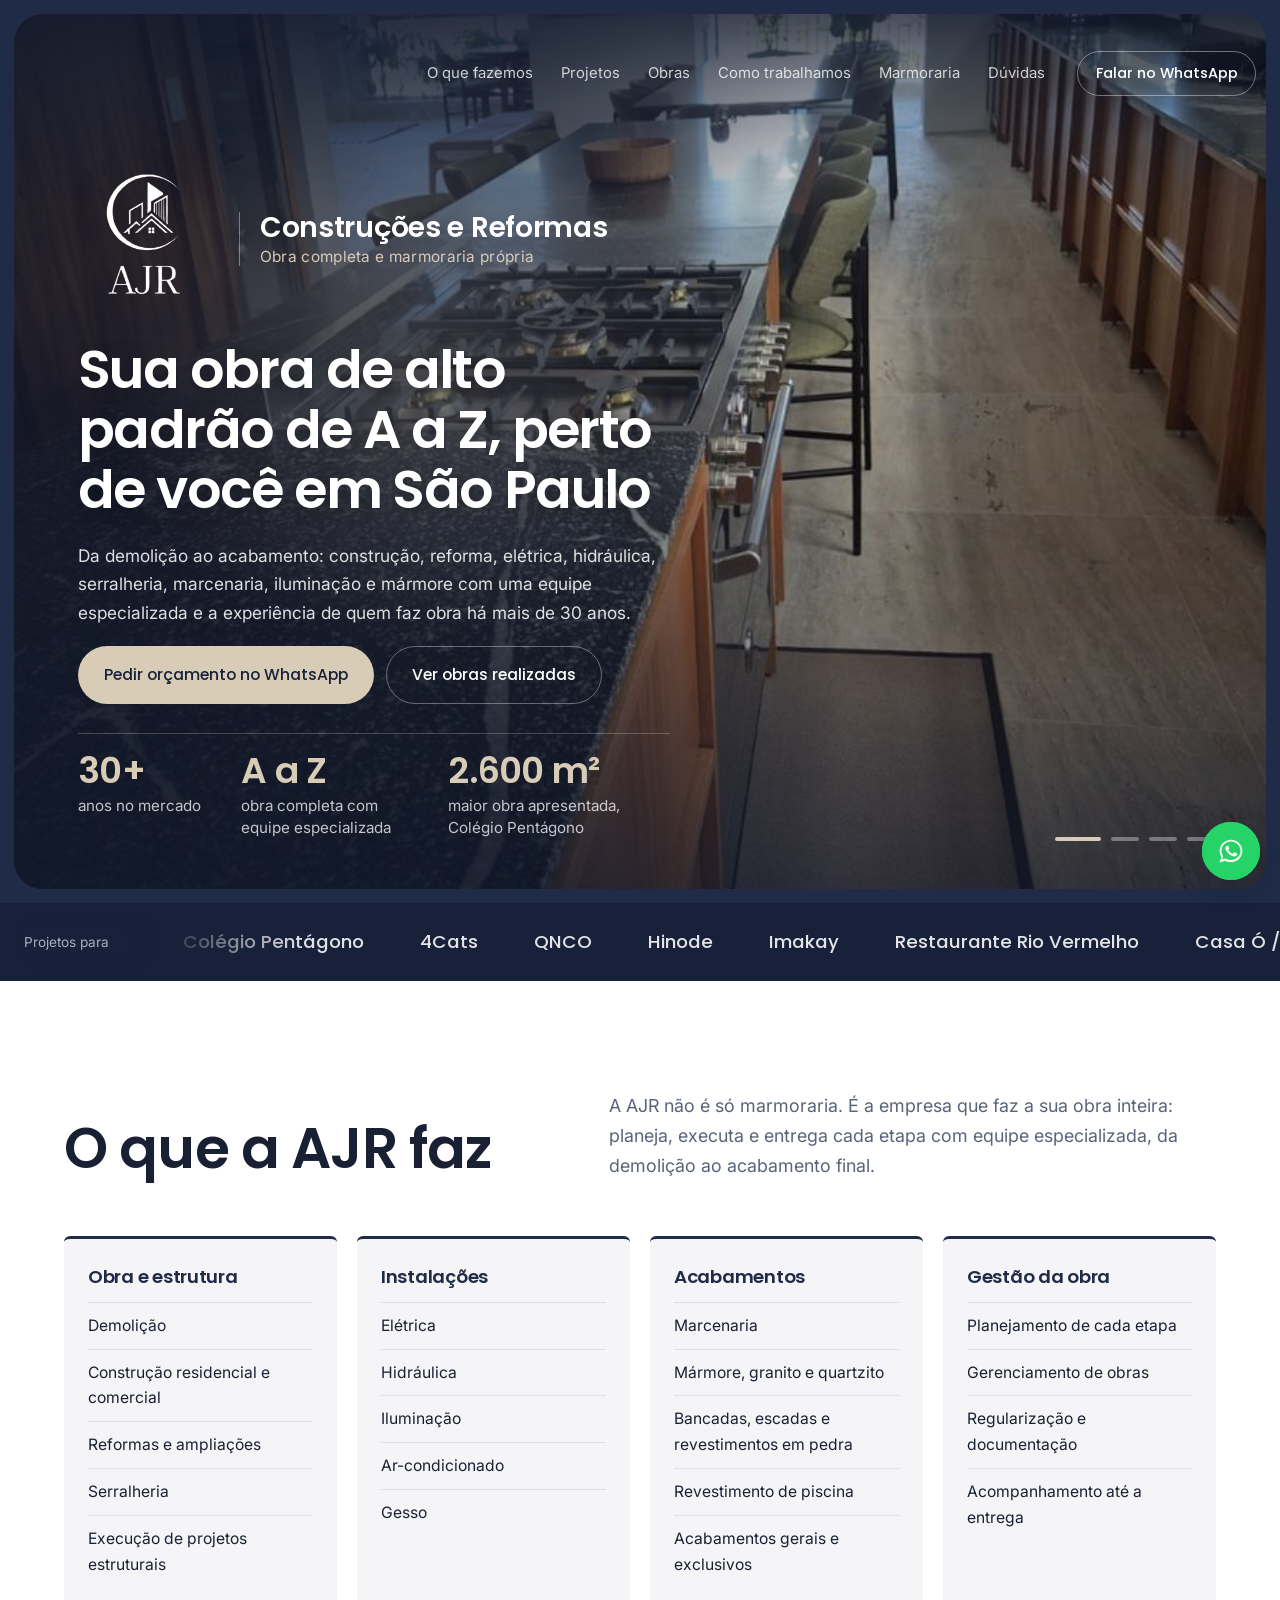
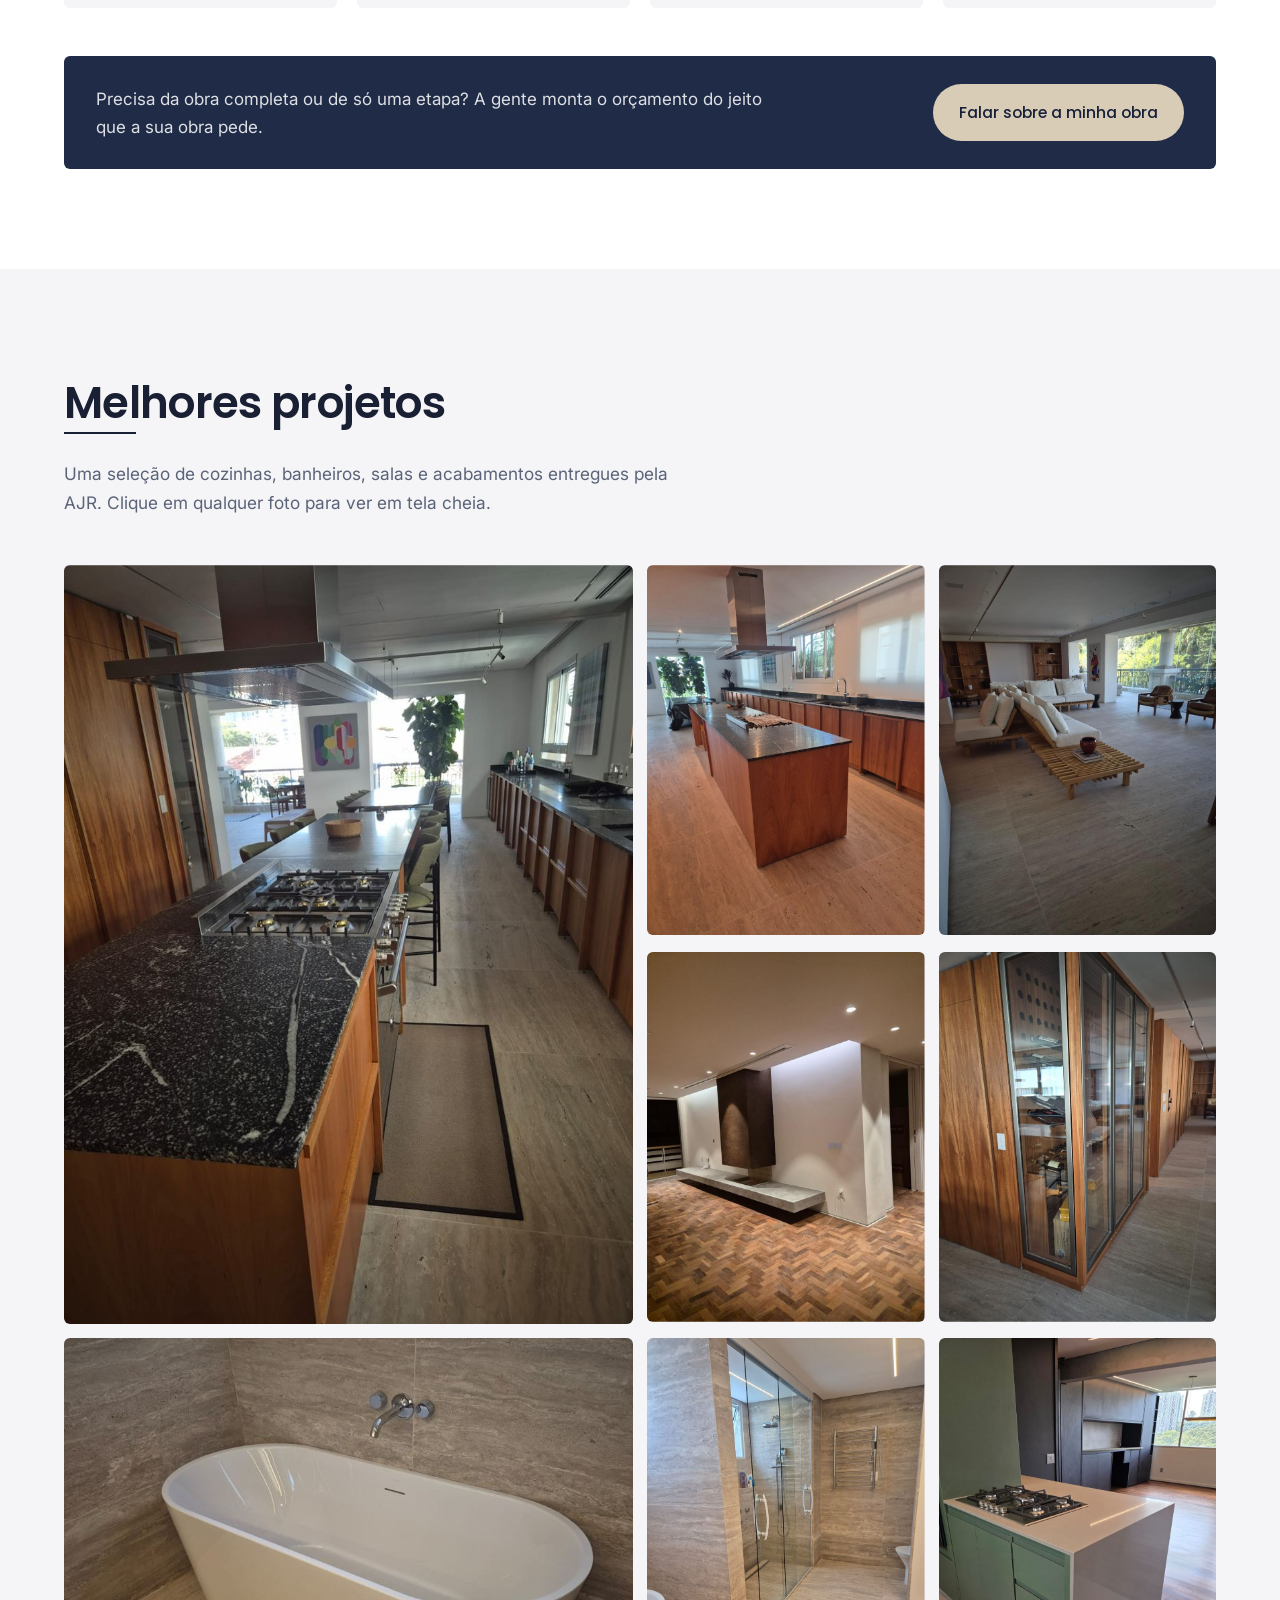
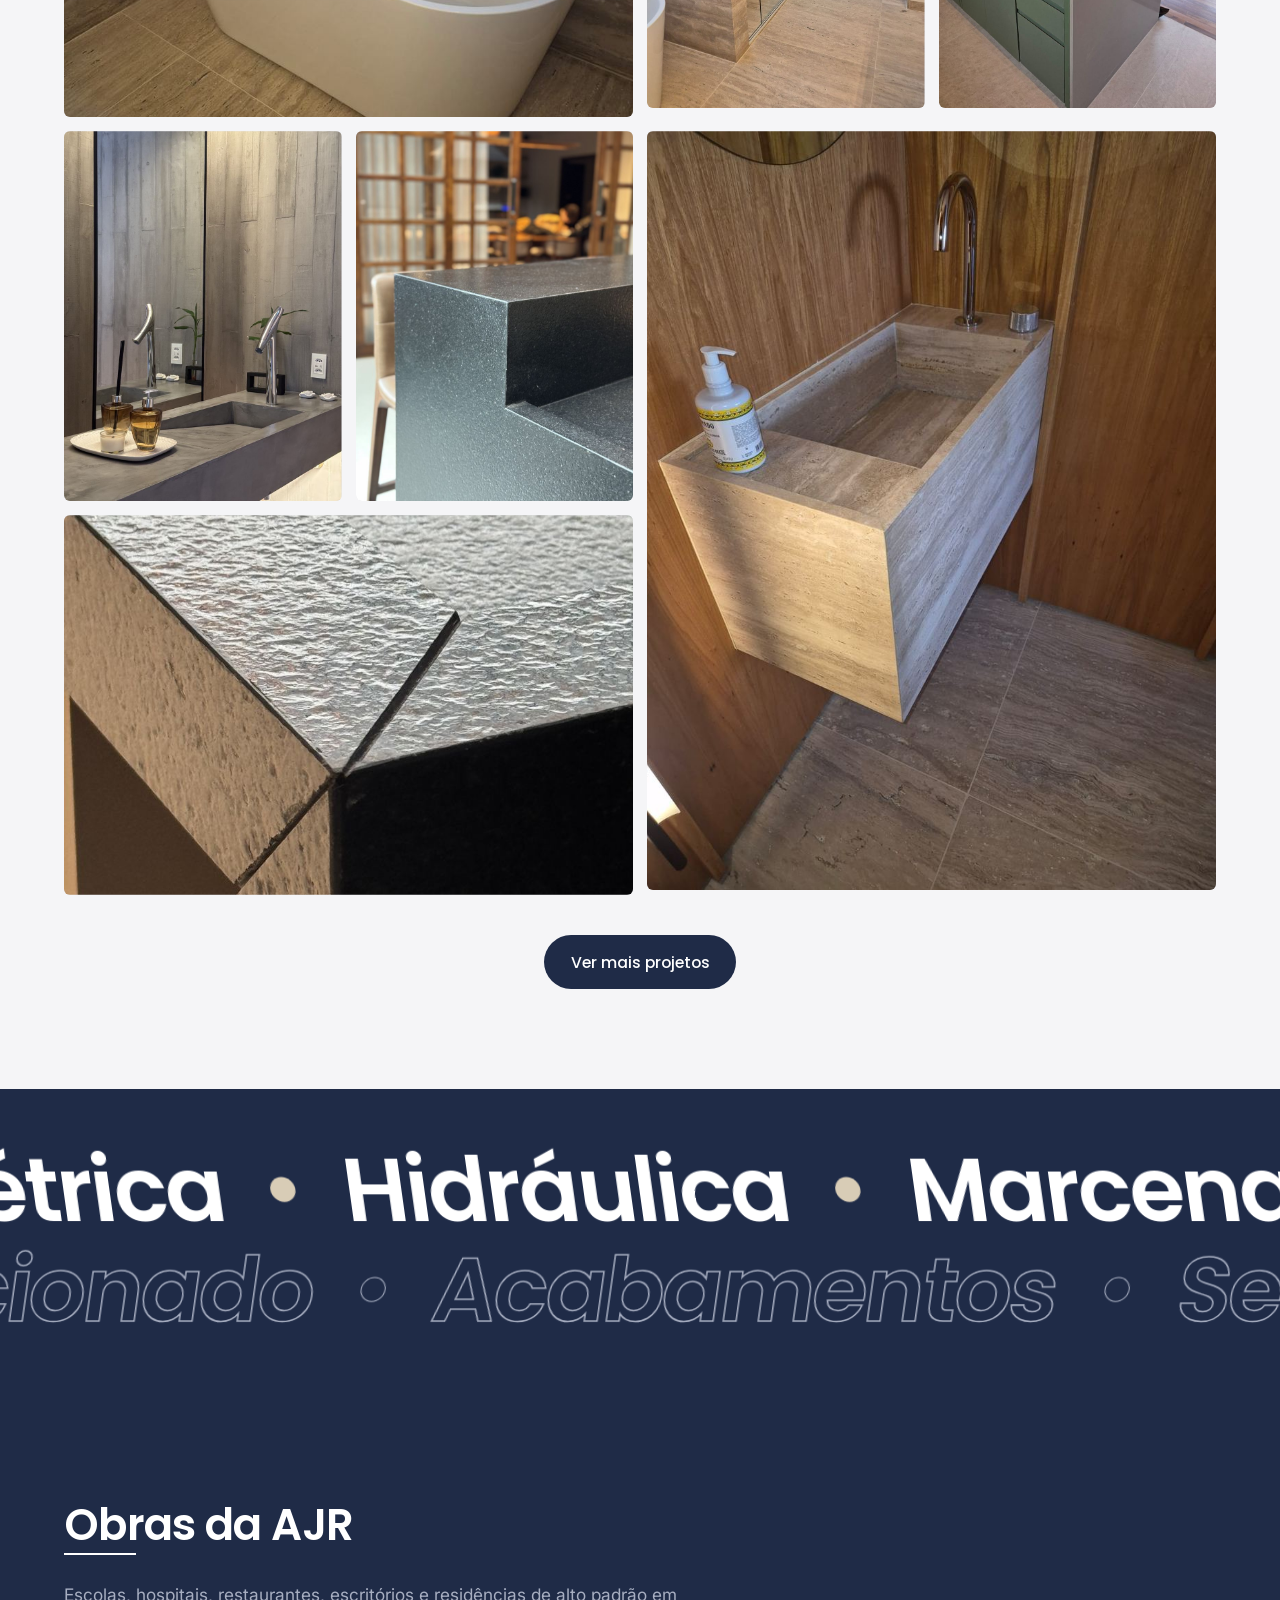
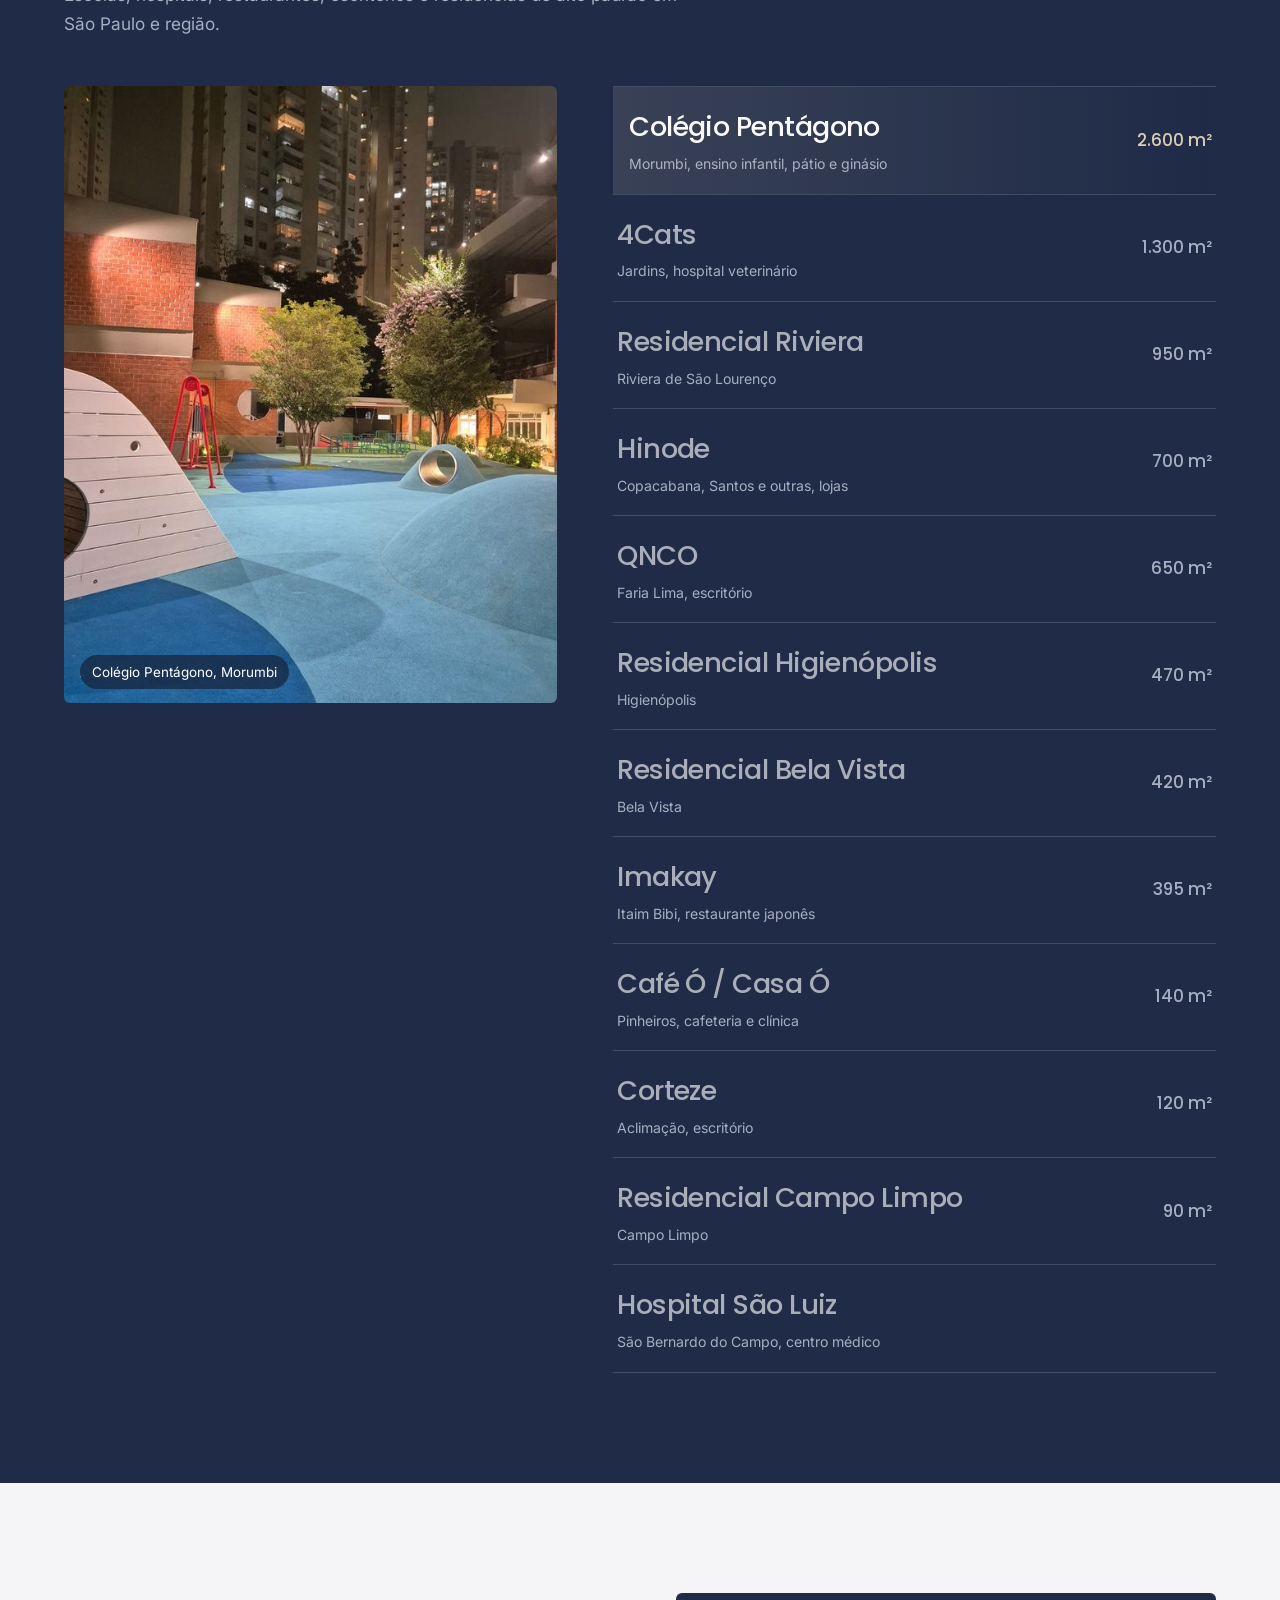
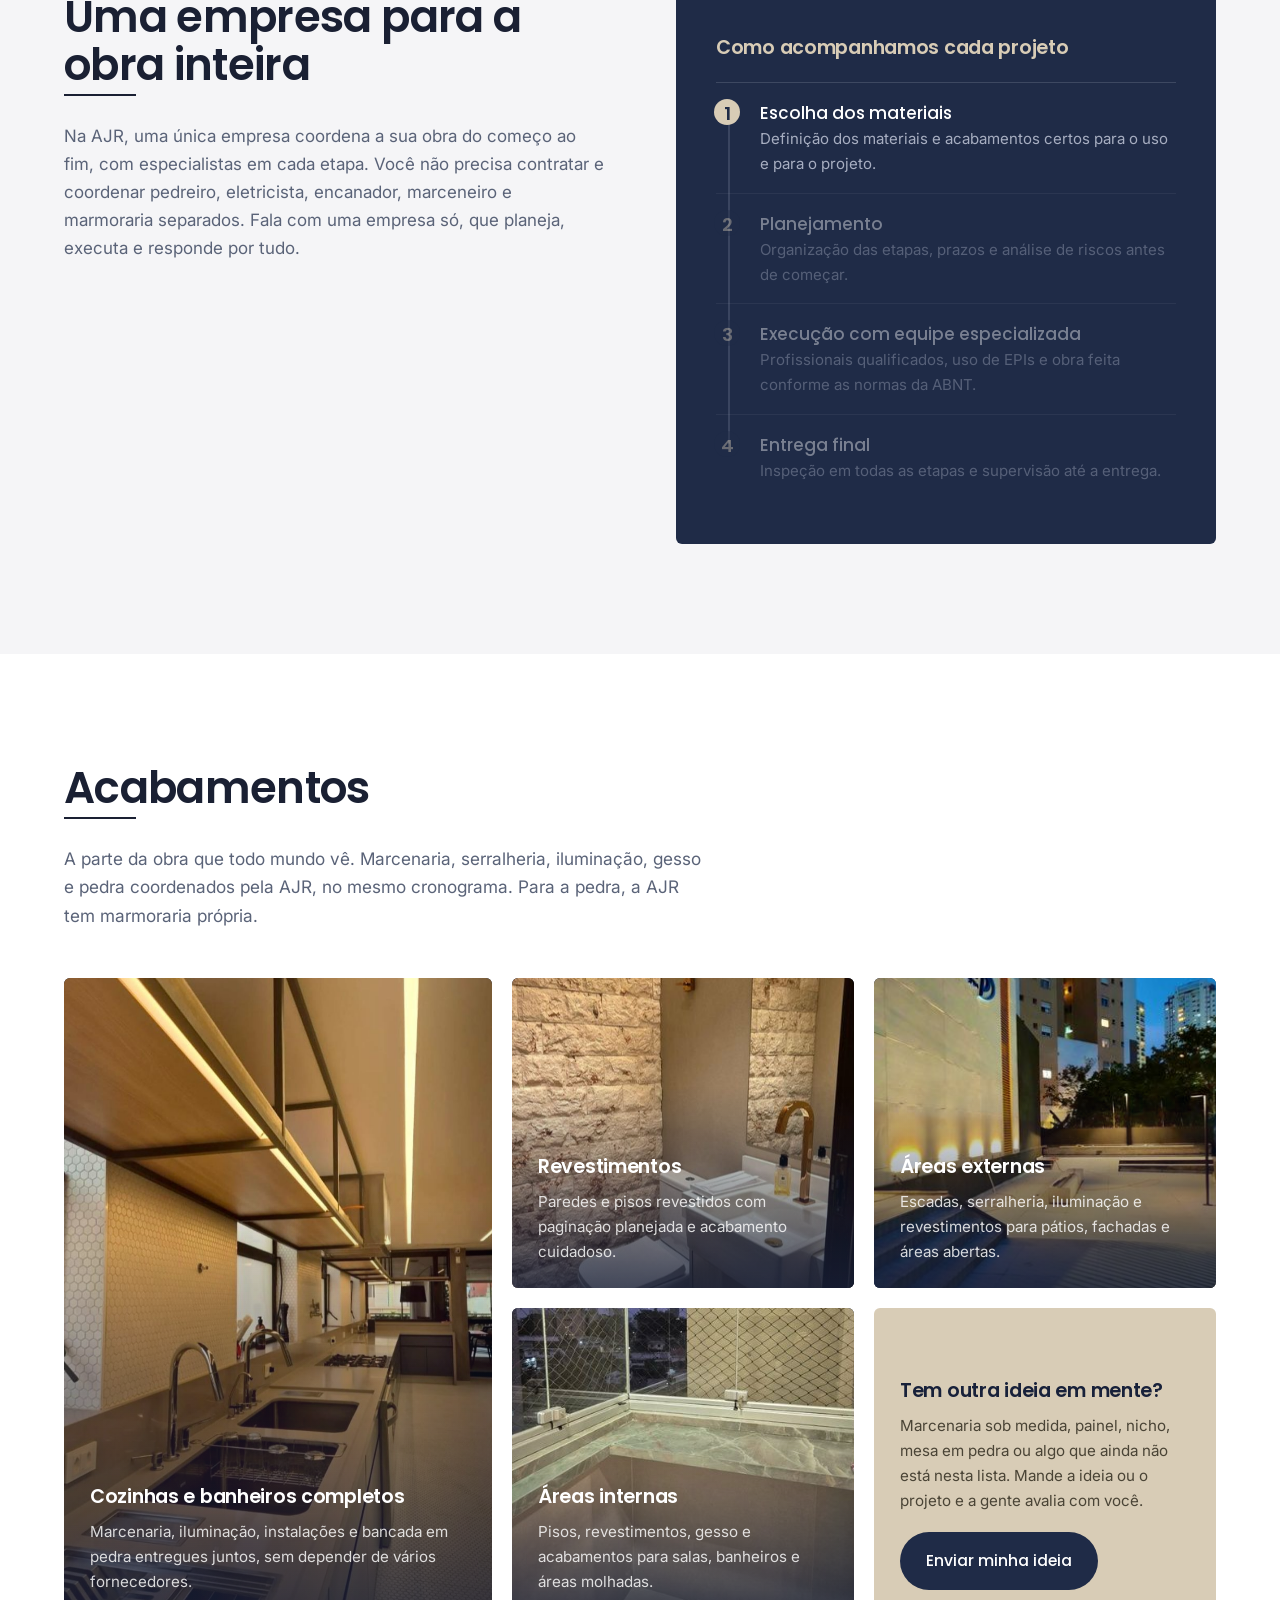
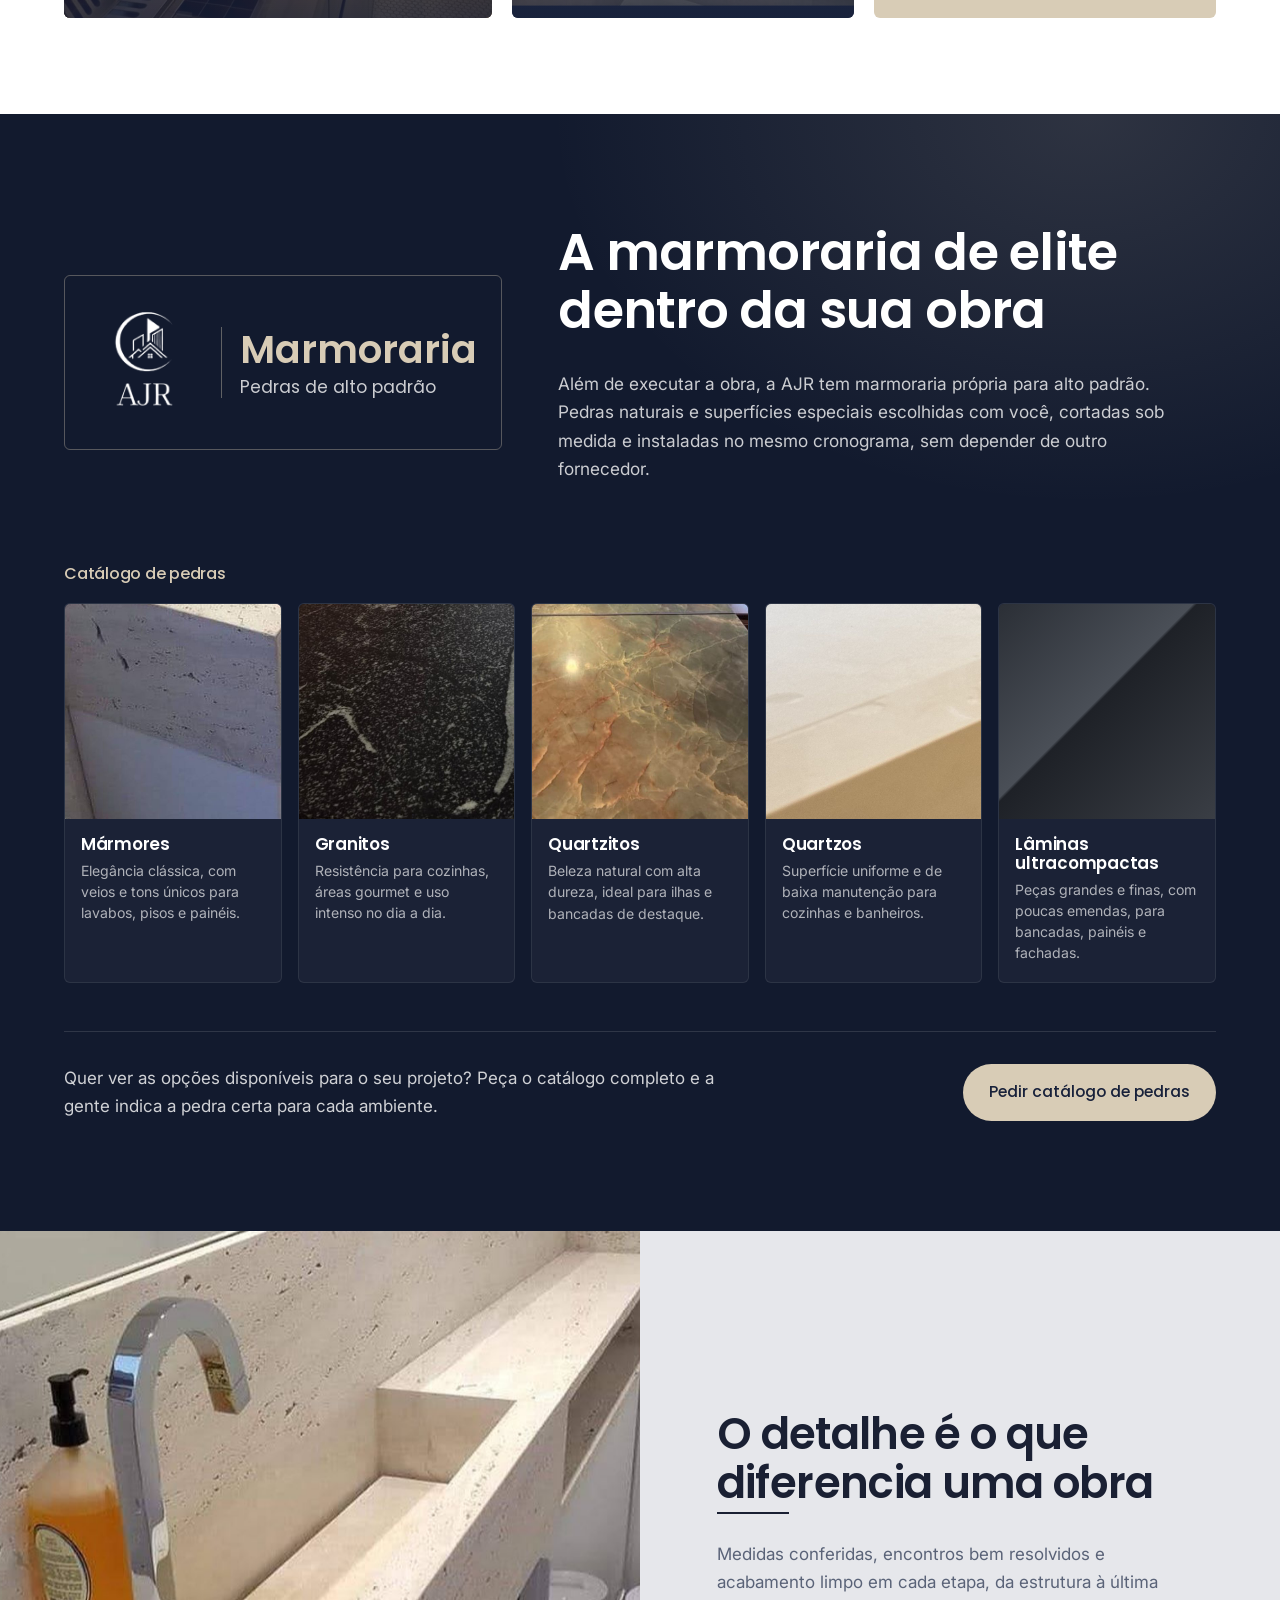
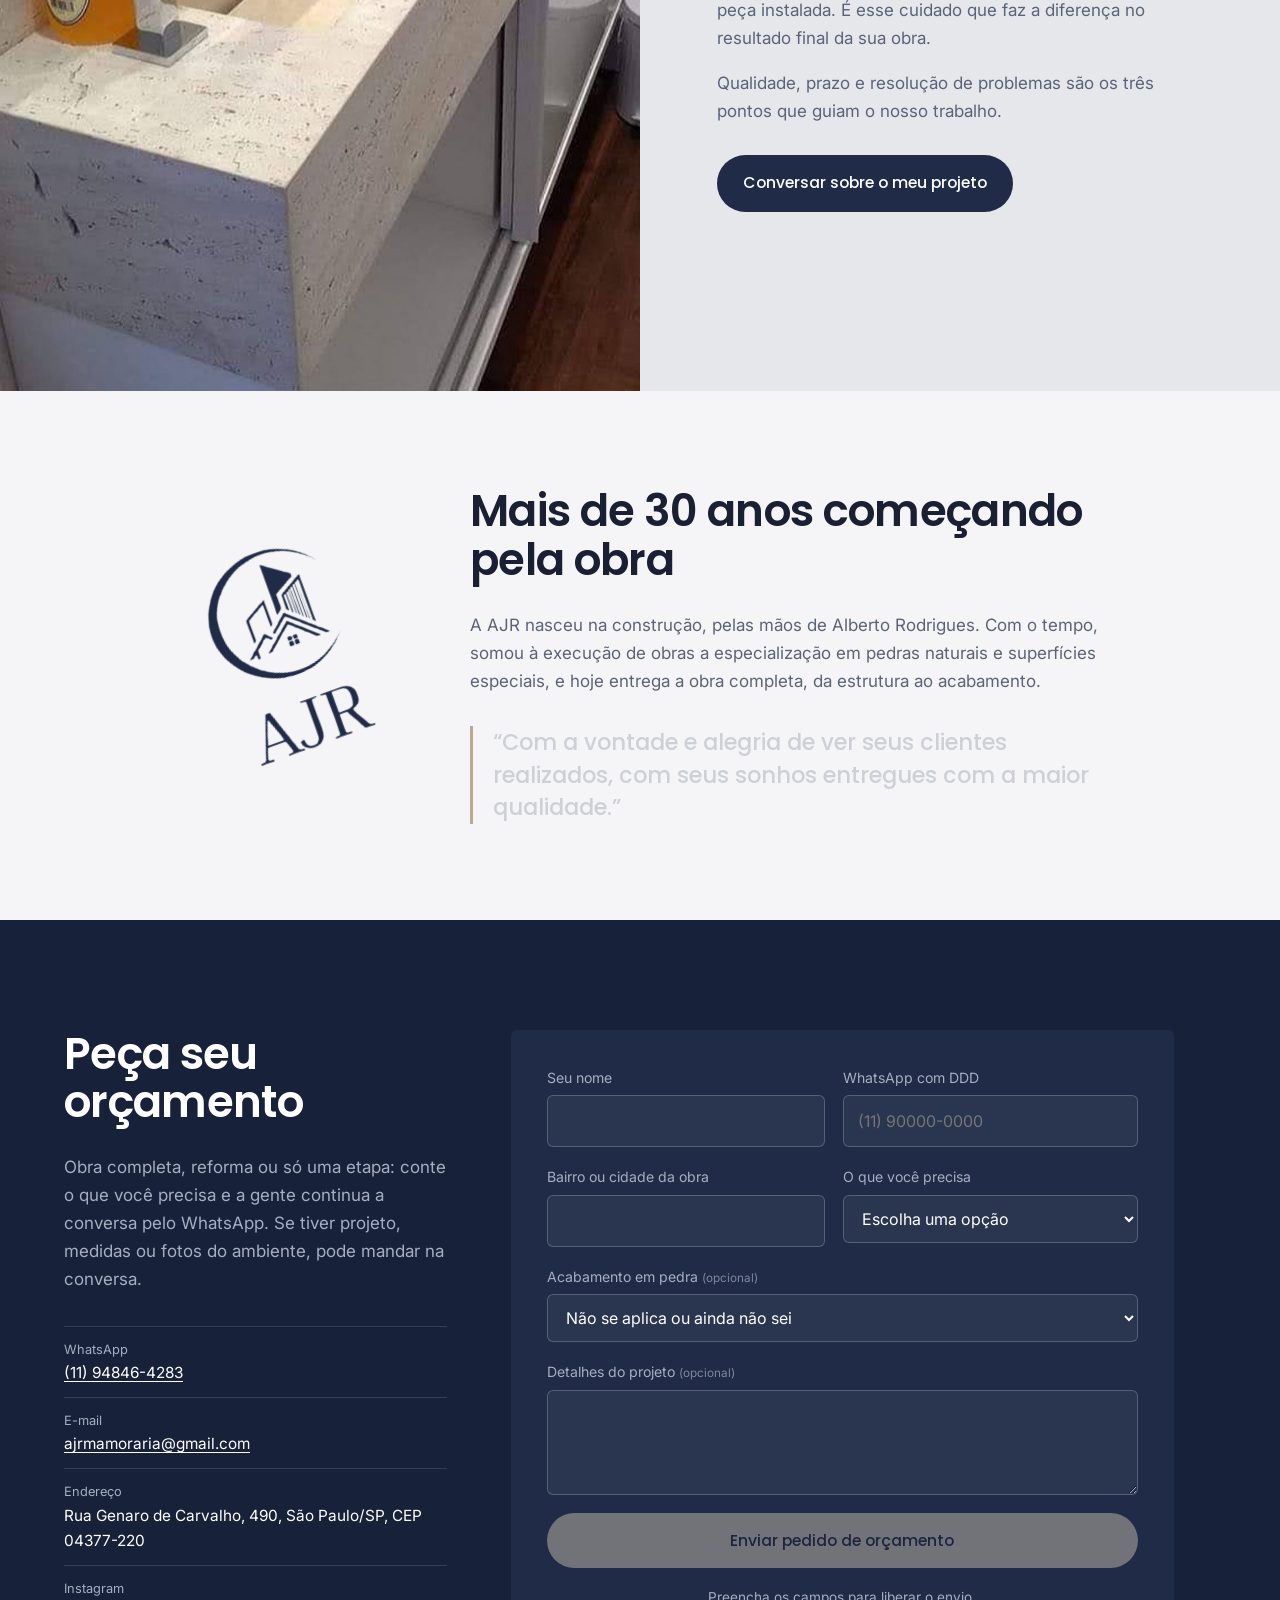
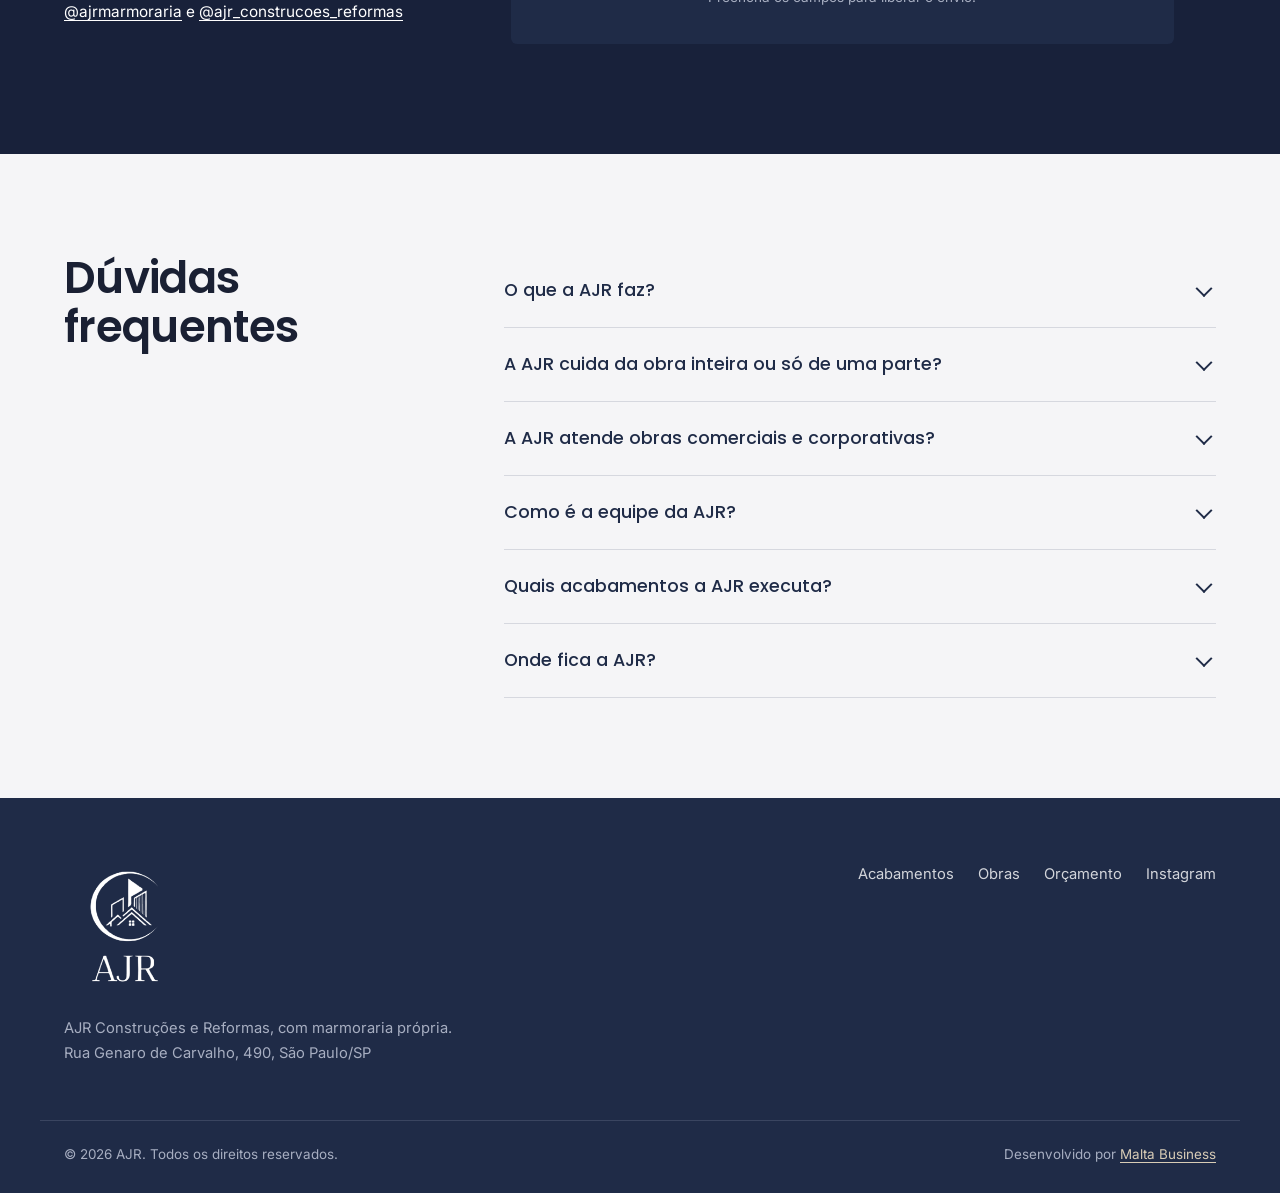
<file: index.html>
<!doctype html>
<html lang="pt-BR">
<head>
<meta charset="utf-8">
<meta name="viewport" content="width=device-width, initial-scale=1">
<title>AJR | Obras, Reformas e Marmoraria de Alto Padrão em São Paulo, Perto de Você</title>
<meta name="description" content="A AJR faz a sua obra de alto padrão de A a Z em São Paulo: demolição, construção, reformas, elétrica, hidráulica, marcenaria, iluminação e acabamentos em mármore e granito. Equipe especializada e mais de 30 anos de obra. Peça seu orçamento.">
<meta name="robots" content="index, follow">
<meta name="theme-color" content="#1F2B47">
<link rel="canonical" href="https://ajrmarmoraria.com.br/">

<meta property="og:type" content="website">
<meta property="og:locale" content="pt_BR">
<meta property="og:site_name" content="AJR">
<meta property="og:title" content="AJR | Sua obra de alto padrão de A a Z em São Paulo">
<meta property="og:description" content="Demolição, construção, reformas, instalações, marcenaria e acabamentos em pedra com uma única empresa. Mais de 30 anos de obra.">
<meta property="og:url" content="https://ajrmarmoraria.com.br/">
<meta property="og:image" content="https://ajrmarmoraria.com.br/assets/img/og-image.jpg">
<meta property="og:image:width" content="1200">
<meta property="og:image:height" content="630">
<meta property="og:image:alt" content="Cozinha com bancada em pedra preta, projeto da AJR">
<meta name="twitter:card" content="summary_large_image">
<meta name="twitter:title" content="AJR | Sua obra de alto padrão de A a Z em São Paulo">
<meta name="twitter:description" content="Demolição, construção, reformas, instalações, marcenaria e acabamentos em pedra com uma única empresa.">
<meta name="twitter:image" content="https://ajrmarmoraria.com.br/assets/img/og-image.jpg">

<link rel="icon" type="image/png" sizes="192x192" href="assets/img/icon-192.png">
<link rel="apple-touch-icon" href="assets/img/icon-180.png">
<link rel="manifest" href="site.webmanifest">

<link rel="preload" as="image" href="assets/img/hero-cozinha.jpg" media="(min-width: 821px)" fetchpriority="high">
<link rel="preload" as="image" href="assets/img/hero-cozinha-mobile.jpg" media="(max-width: 820px)" fetchpriority="high">
<link rel="preconnect" href="https://fonts.googleapis.com">
<link rel="preconnect" href="https://fonts.gstatic.com" crossorigin>
<link href="https://fonts.googleapis.com/css2?family=Inter:wght@400;500;600&family=Poppins:wght@500;600;700&display=swap" rel="stylesheet">
<link rel="stylesheet" href="assets/css/style.css">
<script>document.documentElement.classList.add("js")</script>

<!-- ==========================================================
     [ESPAÇO DO GTM - HEAD]
     Troque GTM-XXXXXXX pelo ID do contêiner e apague as duas linhas de
     abertura e fechamento de comentário em volta do script.
     ========================================================== -->
<!--
<script>(function(w,d,s,l,i){w[l]=w[l]||[];w[l].push({'gtm.start':new Date().getTime(),event:'gtm.js'});var f=d.getElementsByTagName(s)[0],j=d.createElement(s),dl=l!='dataLayer'?'&l='+l:'';j.async=true;j.src='https://www.googletagmanager.com/gtm.js?id='+i+dl;f.parentNode.insertBefore(j,f);})(window,document,'script','dataLayer','GTM-XXXXXXX');</script>
-->
<!-- ================== [FIM DO ESPAÇO DO GTM - HEAD] ================== -->

<!-- ==========================================================
     [ESPAÇO DO PIXEL DA META]
     Troque SEU_PIXEL_ID pelo ID do pixel (2 lugares) e tire os comentários.
     Se o pixel já for disparado pelo GTM, deixe este bloco comentado.
     ========================================================== -->
<!--
<script>
!function(f,b,e,v,n,t,s){if(f.fbq)return;n=f.fbq=function(){n.callMethod?n.callMethod.apply(n,arguments):n.queue.push(arguments)};if(!f._fbq)f._fbq=n;n.push=n;n.loaded=!0;n.version='2.0';n.queue=[];t=b.createElement(e);t.async=!0;t.src=v;s=b.getElementsByTagName(e)[0];s.parentNode.insertBefore(t,s)}(window,document,'script','https://connect.facebook.net/en_US/fbevents.js');
fbq('init', 'SEU_PIXEL_ID');
fbq('track', 'PageView');
</script>
<noscript><img height="1" width="1" style="display:none" alt="" src="https://www.facebook.com/tr?id=SEU_PIXEL_ID&ev=PageView&noscript=1"></noscript>
-->
<!-- ================== [FIM DO ESPAÇO DO PIXEL DA META] ================== -->

<script type="application/ld+json">
{
  "@context": "https://schema.org",
  "@type": "HomeAndConstructionBusiness",
  "@id": "https://ajrmarmoraria.com.br/#empresa",
  "name": "AJR",
  "alternateName": ["AJR Construções e Reformas", "AJR Marmoraria"],
  "description": "Obras e reformas de alto padrão de A a Z em São Paulo, com equipe especializada: demolição, construção, reformas, serralheria, elétrica, hidráulica, iluminação, gesso, ar-condicionado, marcenaria e acabamentos em mármore e granito.",
  "url": "https://ajrmarmoraria.com.br/",
  "logo": "https://ajrmarmoraria.com.br/assets/img/icon-512.png",
  "image": "https://ajrmarmoraria.com.br/assets/img/og-image.jpg",
  "telephone": "+55-11-94846-4283",
  "email": "ajrmamoraria@gmail.com",
  "address": {
    "@type": "PostalAddress",
    "streetAddress": "Rua Genaro de Carvalho, 490",
    "addressLocality": "São Paulo",
    "addressRegion": "SP",
    "postalCode": "04377-220",
    "addressCountry": "BR"
  },
  "areaServed": { "@type": "City", "name": "São Paulo" },
  "sameAs": [
    "https://www.instagram.com/ajrmarmoraria/",
    "https://www.instagram.com/ajr_construcoes_reformas/"
  ],
  "founder": { "@type": "Person", "name": "Alberto Rodrigues" },
  "makesOffer": [
    { "@type": "Offer", "itemOffered": { "@type": "Service", "name": "Demolição" } },
    { "@type": "Offer", "itemOffered": { "@type": "Service", "name": "Elétrica e iluminação" } },
    { "@type": "Offer", "itemOffered": { "@type": "Service", "name": "Hidráulica" } },
    { "@type": "Offer", "itemOffered": { "@type": "Service", "name": "Marcenaria" } },
    { "@type": "Offer", "itemOffered": { "@type": "Service", "name": "Bancadas de pedra" } },
    { "@type": "Offer", "itemOffered": { "@type": "Service", "name": "Revestimento em pedras" } },
    { "@type": "Offer", "itemOffered": { "@type": "Service", "name": "Escadas em pedra" } },
    { "@type": "Offer", "itemOffered": { "@type": "Service", "name": "Revestimento de piscina" } },
    { "@type": "Offer", "itemOffered": { "@type": "Service", "name": "Construção e reformas" } }
  ]
}
</script>
<script type="application/ld+json">
{
  "@context": "https://schema.org",
  "@type": "FAQPage",
  "mainEntity": [
    {
      "@type": "Question",
      "name": "O que a AJR faz?",
      "acceptedAnswer": {
        "@type": "Answer",
        "text": "A AJR cuida da obra de A a Z: demolição, construção, reformas, serralheria, elétrica, hidráulica, iluminação, gesso, ar-condicionado, marcenaria e acabamentos em mármore e granito."
      }
    },
    {
      "@type": "Question",
      "name": "A AJR cuida da obra inteira ou só de uma parte?",
      "acceptedAnswer": {
        "@type": "Answer",
        "text": "As duas coisas. A AJR pode executar a obra completa, da demolição ao acabamento, ou só a etapa que você precisa, como uma reforma, as instalações ou as bancadas em pedra."
      }
    },
    {
      "@type": "Question",
      "name": "A AJR atende obras comerciais e corporativas?",
      "acceptedAnswer": {
        "@type": "Answer",
        "text": "Sim. A AJR atende projetos residenciais, comerciais e corporativos de todos os portes, como o Colégio Pentágono, o hospital veterinário 4Cats e o escritório QNCO."
      }
    },
    {
      "@type": "Question",
      "name": "Como é a equipe da AJR?",
      "acceptedAnswer": {
        "@type": "Answer",
        "text": "A AJR trabalha com equipe especializada e profissionais qualificados em cada etapa, com acompanhamento até a entrega final."
      }
    },
    {
      "@type": "Question",
      "name": "Quais acabamentos a AJR executa?",
      "acceptedAnswer": {
        "@type": "Answer",
        "text": "Marcenaria, serralheria, iluminação, gesso e acabamentos em pedra: mármores, granitos, quartzos, quartzitos e lâminas ultracompactas."
      }
    },
    {
      "@type": "Question",
      "name": "Onde fica a AJR?",
      "acceptedAnswer": {
        "@type": "Answer",
        "text": "Rua Genaro de Carvalho, 490, São Paulo/SP, CEP 04377-220."
      }
    }
  ]
}
</script>
</head>
<body>
<!-- ==========================================================
     [ESPAÇO DO GTM - BODY] Troque GTM-XXXXXXX e tire os comentários.
     ========================================================== -->
<!--
<noscript><iframe src="https://www.googletagmanager.com/ns.html?id=GTM-XXXXXXX" height="0" width="0" style="display:none;visibility:hidden"></iframe></noscript>
-->
<!-- ================== [FIM DO ESPAÇO DO GTM - BODY] ================== -->
<a class="skip" href="#conteudo">Pular para o conteúdo</a>

<header class="topbar" id="topo">
  <div class="topbar__in">
    <a href="#topo" class="brand" aria-label="AJR, voltar ao início">
      <img src="assets/img/logo-ajr-branco.png" alt="AJR" width="484" height="515">
    </a>
    <nav class="nav" aria-label="Principal">
      <a href="#o-que-fazemos">O que fazemos</a>
      <a href="#projetos">Projetos</a>
      <a href="#obras">Obras</a>
      <a href="#grupo">Como trabalhamos</a>
      <a href="#marmoraria">Marmoraria</a>
      <a href="#duvidas">Dúvidas</a>
    </nav>
    <a class="btn btn--line js-wa" data-origem="topo" href="#">Falar no WhatsApp</a>
  </div>
</header>

<main id="conteudo">

<!-- HERO -->
<section class="hero" id="hero">
  <div class="hero__frame">
    <div class="hero__media" id="heroSlides" aria-roledescription="carrossel" aria-label="Obras da AJR">
      <picture class="hero__slide is-on">
        <source media="(max-width: 820px)" srcset="assets/img/hero-cozinha-mobile.jpg">
        <img class="hero__img" src="assets/img/hero-cozinha.jpg" alt="Cozinha ampla com ilha em pedra escura e marcenaria em madeira" width="1200" height="769" fetchpriority="high">
      </picture>
      <picture class="hero__slide">
        <source media="(max-width: 820px)" srcset="assets/img/hero-sala-mobile.jpg">
        <img class="hero__img" src="assets/img/hero-sala.jpg" alt="Sala integrada com piso claro e varanda" width="1200" height="769" loading="lazy">
      </picture>
      <picture class="hero__slide">
        <source media="(max-width: 820px)" srcset="assets/img/hero-banheiro-mobile.jpg">
        <img class="hero__img" src="assets/img/hero-banheiro.jpg" alt="Banheiro com banheira e paredes revestidas em pedra clara" width="1200" height="769" loading="lazy">
      </picture>
      <picture class="hero__slide">
        <source media="(max-width: 820px)" srcset="assets/img/hero-jantar-mobile.jpg">
        <img class="hero__img" src="assets/img/hero-jantar.jpg" alt="Sala de jantar com mesa longa em pedra natural" width="1200" height="769" loading="lazy">
      </picture>
    </div>
    <div class="hero__dots" aria-label="Escolher foto"><button type="button" class="hero__dot is-on" aria-label="Ver foto 1 de 4"></button><button type="button" class="hero__dot" aria-label="Ver foto 2 de 4"></button><button type="button" class="hero__dot" aria-label="Ver foto 3 de 4"></button><button type="button" class="hero__dot" aria-label="Ver foto 4 de 4"></button></div>
    <span class="hero__shade" aria-hidden="true"></span>
    <span class="hero__glow" aria-hidden="true"></span>
    <div class="hero__text">
      <div class="hero__brand">
        <img src="assets/img/logo-ajr-branco.png" alt="" width="484" height="515">
        <p><strong>Construções e Reformas</strong><span>Obra completa e marmoraria própria</span></p>
      </div>
      <h1>Sua obra de alto padrão de&nbsp;A&nbsp;a&nbsp;Z, perto de você em São Paulo</h1>
      <p class="hero__lead">Da demolição ao acabamento: construção, reforma, elétrica, hidráulica, serralheria, marcenaria, iluminação e mármore com uma equipe especializada e a experiência de quem faz obra há mais de 30 anos.</p>
      <div class="hero__cta">
        <a class="btn btn--stone js-wa" data-origem="hero" href="#">Pedir orçamento no WhatsApp</a>
        <a class="btn btn--ghost" href="#obras">Ver obras realizadas</a>
      </div>
      <dl class="hero__facts">
        <div><dt><span class="js-count" data-to="30">30</span>+</dt><dd>anos no mercado</dd></div>
        <div><dt>A a Z</dt><dd>obra completa com equipe especializada</dd></div>
        <div><dt><span class="js-count" data-to="2600">2.600</span> m²</dt><dd>maior obra apresentada, Colégio Pentágono</dd></div>
      </dl>
    </div>
  </div>
</section>

<!-- CLIENTES -->
<section class="clients" aria-label="Clientes atendidos">
  <p>Projetos para</p>
  <div class="clients__track">
    <ul><li>Colégio Pentágono</li><li>4Cats</li><li>QNCO</li><li>Hinode</li><li>Imakay</li><li>Restaurante Rio Vermelho</li><li>Casa Ó / Café Ó</li></ul>
    <ul aria-hidden="true"><li>Colégio Pentágono</li><li>4Cats</li><li>QNCO</li><li>Hinode</li><li>Imakay</li><li>Restaurante Rio Vermelho</li><li>Casa Ó / Café Ó</li></ul>
  </div>
</section>

<!-- O QUE A AJR FAZ -->
<section class="does" id="o-que-fazemos">
  <div class="wrap">
    <div class="does__head reveal">
      <h2>O que a AJR faz</h2>
      <p>A AJR não é só marmoraria. É a empresa que faz a sua obra inteira: planeja, executa e entrega cada etapa com equipe especializada, da demolição ao acabamento final.</p>
    </div>
    <div class="does__grid stagger">
      <div class="does__col">
        <h3>Obra e estrutura</h3>
        <ul><li>Demolição</li><li>Construção residencial e comercial</li><li>Reformas e ampliações</li><li>Serralheria</li><li>Execução de projetos estruturais</li></ul>
      </div>
      <div class="does__col">
        <h3>Instalações</h3>
        <ul><li>Elétrica</li><li>Hidráulica</li><li>Iluminação</li><li>Ar-condicionado</li><li>Gesso</li></ul>
      </div>
      <div class="does__col">
        <h3>Acabamentos</h3>
        <ul><li>Marcenaria</li><li>Mármore, granito e quartzito</li><li>Bancadas, escadas e revestimentos em pedra</li><li>Revestimento de piscina</li><li>Acabamentos gerais e exclusivos</li></ul>
      </div>
      <div class="does__col">
        <h3>Gestão da obra</h3>
        <ul><li>Planejamento de cada etapa</li><li>Gerenciamento de obras</li><li>Regularização e documentação</li><li>Acompanhamento até a entrega</li></ul>
      </div>
    </div>
    <div class="does__cta reveal">
      <p>Precisa da obra completa ou de só uma etapa? A gente monta o orçamento do jeito que a sua obra pede.</p>
      <a class="btn btn--navy js-wa" data-origem="o-que-fazemos" href="#">Falar sobre a minha obra</a>
    </div>
  </div>
</section>

<!-- MELHORES PROJETOS -->
<section class="projects" id="projetos">
  <div class="wrap">
    <header class="sec-head reveal">
      <h2>Melhores projetos</h2>
      <p>Uma seleção de cozinhas, banheiros, salas e acabamentos entregues pela AJR. Clique em qualquer foto para ver em tela cheia.</p>
    </header>
    <div class="projects__grid" id="projGrid">
      <figure class="proj proj--big"><img src="assets/img/projeto-01.jpg" alt="Cozinha com ilha e bancada em pedra preta com veios brancos" width="825" height="1100" loading="lazy"></figure>
      <figure class="proj"><img src="assets/img/projeto-02.jpg" alt="Cozinha ampla com ilha revestida em pedra escura" width="825" height="1100" loading="lazy"></figure>
      <figure class="proj"><img src="assets/img/projeto-03.jpg" alt="Sala ampla com piso em pedra clara e varanda integrada" width="825" height="1100" loading="lazy"></figure>
      <figure class="proj"><img src="assets/img/projeto-04.jpg" alt="Painel e bancada suspensa em pedra com iluminação embutida" width="825" height="1100" loading="lazy"></figure>
      <figure class="proj"><img src="assets/img/projeto-05.jpg" alt="Corredor com adega envidraçada e piso em pedra" width="825" height="1100" loading="lazy"></figure>
      <figure class="proj proj--wide"><img src="assets/img/projeto-06.jpg" alt="Banheiro com piso e parede revestidos em pedra clara e banheira" width="825" height="1100" loading="lazy"></figure>
      <figure class="proj"><img src="assets/img/projeto-07.jpg" alt="Box de banheiro com paredes revestidas em pedra clara" width="825" height="1100" loading="lazy"></figure>
      <figure class="proj"><img src="assets/img/projeto-08.jpg" alt="Ilha de cozinha com tampo em pedra clara e cooktop embutido" width="825" height="1100" loading="lazy"></figure>
      <figure class="proj"><img src="assets/img/projeto-09.jpg" alt="Bancada de banheiro em pedra escura com cuba esculpida" width="825" height="1100" loading="lazy"></figure>
      <figure class="proj"><img src="assets/img/projeto-12.jpg" alt="Detalhe de borda em pedra preta texturizada" width="825" height="1100" loading="lazy"></figure>
      <figure class="proj proj--big"><img src="assets/img/projeto-10.jpg" alt="Lavatório esculpido em pedra com cuba integrada" width="825" height="1100" loading="lazy"></figure>
      <figure class="proj proj--wide"><img src="assets/img/projeto-13.jpg" alt="Detalhe de meia-esquadria em pedra preta texturizada" width="825" height="1100" loading="lazy"></figure>
      <figure class="proj is-extra"><img src="assets/img/projeto-14.jpg" alt="Detalhe de canto em meia-esquadria na pedra preta" width="825" height="1100" loading="lazy"></figure>
      <figure class="proj proj--wide is-extra"><img src="assets/img/projeto-15.jpg" alt="Bancada de cozinha em pedra preta" width="825" height="1100" loading="lazy"></figure>
      <figure class="proj is-extra"><img src="assets/img/projeto-16.jpg" alt="Bancada de cozinha em pedra clara com cuba dupla" width="825" height="1100" loading="lazy"></figure>
      <figure class="proj proj--wide is-extra"><img src="assets/img/projeto-17.jpg" alt="Detalhe de cuba dupla em bancada de pedra clara" width="825" height="1100" loading="lazy"></figure>
      <figure class="proj proj--wide is-extra"><img src="assets/img/projeto-18.jpg" alt="Mesa de jantar longa com tampo em pedra natural verde" width="825" height="1100" loading="lazy"></figure>
    </div>
    <div class="projects__more">
      <button type="button" class="btn btn--navy" id="projMore" aria-controls="projGrid" aria-expanded="false">Ver mais projetos</button>
    </div>
  </div>
</section>

<!-- FAIXA DE MATERIAIS -->
<section class="band" aria-label="O que a AJR faz">
  <div class="band__row band__row--a" data-dir="1">
    <span>Demolição</span><span>Construção</span><span>Reformas</span><span>Elétrica</span><span>Hidráulica</span><span>Marcenaria</span><span>Mármore</span><span>Demolição</span><span>Construção</span><span>Reformas</span><span>Elétrica</span><span>Hidráulica</span><span>Marcenaria</span><span>Mármore</span>
  </div>
  <div class="band__row band__row--b" data-dir="-1" aria-hidden="true">
    <span>Serralheria</span><span>Gesso</span><span>Iluminação</span><span>Ar-condicionado</span><span>Acabamentos</span><span>Serralheria</span><span>Gesso</span><span>Iluminação</span><span>Ar-condicionado</span><span>Acabamentos</span>
  </div>
</section>

<!-- OBRAS (ledger) -->
<section class="works" id="obras">
  <div class="wrap">
    <header class="sec-head sec-head--light reveal">
      <h2>Obras da AJR</h2>
      <p>Escolas, hospitais, restaurantes, escritórios e residências de alto padrão em São Paulo e região.</p>
    </header>
    <div class="works__body">
      <figure class="works__view reveal reveal--zoom" aria-live="polite">
        <img id="worksImg" src="assets/img/obra-pentagono.jpg" alt="Pátio do Colégio Pentágono, Morumbi" width="600" height="800" loading="lazy">
        <figcaption id="worksCap">Colégio Pentágono, Morumbi</figcaption>
      </figure>
      <ol class="works__list stagger" id="worksList">
        <li><button type="button" class="is-on" data-img="obra-pentagono" data-alt="Pátio do Colégio Pentágono, Morumbi"><span class="w-name">Colégio Pentágono</span><span class="w-meta">Morumbi, ensino infantil, pátio e ginásio</span><span class="w-area">2.600 m²</span></button></li>
        <li><button type="button" data-img="obra-4cats" data-alt="Fachada do hospital veterinário 4Cats, Jardins"><span class="w-name">4Cats</span><span class="w-meta">Jardins, hospital veterinário</span><span class="w-area">1.300 m²</span></button></li>
        <li><button type="button" data-img="obra-riviera" data-alt="Residência na Riviera de São Lourenço com fachada iluminada"><span class="w-name">Residencial Riviera</span><span class="w-meta">Riviera de São Lourenço</span><span class="w-area">950 m²</span></button></li>
        <li><button type="button" data-img="obra-hinode" data-alt="Corredor de loja Hinode com iluminação no forro"><span class="w-name">Hinode</span><span class="w-meta">Copacabana, Santos e outras, lojas</span><span class="w-area">700 m²</span></button></li>
        <li><button type="button" data-img="obra-qnco" data-alt="Escritório QNCO com área de convivência"><span class="w-name">QNCO</span><span class="w-meta">Faria Lima, escritório</span><span class="w-area">650 m²</span></button></li>
        <li><button type="button" data-img="obra-higienopolis" data-alt="Cozinha de residência em Higienópolis com bancada de pedra"><span class="w-name">Residencial Higienópolis</span><span class="w-meta">Higienópolis</span><span class="w-area">470 m²</span></button></li>
        <li><button type="button" data-img="obra-bela-vista" data-alt="Cozinha com ilha em pedra escura em residência na Bela Vista"><span class="w-name">Residencial Bela Vista</span><span class="w-meta">Bela Vista</span><span class="w-area">420 m²</span></button></li>
        <li><button type="button" data-img="obra-imakay" data-alt="Fachada do restaurante japonês Imakay, Itaim Bibi"><span class="w-name">Imakay</span><span class="w-meta">Itaim Bibi, restaurante japonês</span><span class="w-area">395 m²</span></button></li>
        <li><button type="button" data-img="obra-cafe-o" data-alt="Sala de espera do Café Ó / Casa Ó, Pinheiros"><span class="w-name">Café Ó / Casa Ó</span><span class="w-meta">Pinheiros, cafeteria e clínica</span><span class="w-area">140 m²</span></button></li>
        <li><button type="button" data-img="obra-corteze" data-alt="Sala de reunião do escritório Corteze com mesa em pedra"><span class="w-name">Corteze</span><span class="w-meta">Aclimação, escritório</span><span class="w-area">120 m²</span></button></li>
        <li><button type="button" data-img="obra-campo-limpo" data-alt="Banheiro de residência no Campo Limpo com bancada em pedra"><span class="w-name">Residencial Campo Limpo</span><span class="w-meta">Campo Limpo</span><span class="w-area">90 m²</span></button></li>
        <li><button type="button" data-img="obra-sao-luiz" data-alt="Recepção do centro médico Hospital São Luiz, São Bernardo do Campo"><span class="w-name">Hospital São Luiz</span><span class="w-meta">São Bernardo do Campo, centro médico</span><span class="w-area"></span></button></li>
      </ol>
    </div>
  </div>
</section>

<!-- COMO TRABALHAMOS -->
<section class="group" id="grupo">
  <div class="wrap group__in">
    <div class="group__intro reveal">
      <h2>Uma empresa para a obra inteira</h2>
      <p>Na AJR, uma única empresa coordena a sua obra do começo ao fim, com especialistas em cada etapa. Você não precisa contratar e coordenar pedreiro, eletricista, encanador, marceneiro e marmoraria separados. Fala com uma empresa só, que planeja, executa e responde por tudo.</p>
    </div>
    <div class="group__steps reveal" id="steps">
      <span class="steps__line" aria-hidden="true"><i></i></span>
      <h3>Como acompanhamos cada projeto</h3>
      <ol>
        <li><strong>Escolha dos materiais</strong><span>Definição dos materiais e acabamentos certos para o uso e para o projeto.</span></li>
        <li><strong>Planejamento</strong><span>Organização das etapas, prazos e análise de riscos antes de começar.</span></li>
        <li><strong>Execução com equipe especializada</strong><span>Profissionais qualificados, uso de EPIs e obra feita conforme as normas da ABNT.</span></li>
        <li><strong>Entrega final</strong><span>Inspeção em todas as etapas e supervisão até a entrega.</span></li>
      </ol>
    </div>
  </div>
</section>

<!-- SERVIÇOS EM PEDRA -->
<section class="stone" id="pedra">
  <div class="wrap">
    <header class="sec-head reveal">
      <h2>Acabamentos</h2>
      <p>A parte da obra que todo mundo vê. Marcenaria, serralheria, iluminação, gesso e pedra coordenados pela AJR, no mesmo cronograma. Para a pedra, a AJR tem marmoraria própria.</p>
    </header>

    <div class="stone__grid stagger">
      <article class="piece piece--tall">
        <img src="assets/img/bancada-cozinha.jpg" alt="Cozinha com bancada longa em pedra clara e cubas embutidas" width="1055" height="1400" loading="lazy">
        <div class="piece__txt">
          <h3>Cozinhas e banheiros completos</h3>
          <p>Marcenaria, iluminação, instalações e bancada em pedra entregues juntos, sem depender de vários fornecedores.</p>
        </div>
      </article>
      <article class="piece">
        <img src="assets/img/revestimento-pedra.jpg" alt="Lavabo com parede revestida em pedra natural e bancada" width="480" height="640" loading="lazy">
        <div class="piece__txt">
          <h3>Revestimentos</h3>
          <p>Paredes e pisos revestidos com paginação planejada e acabamento cuidadoso.</p>
        </div>
      </article>
      <article class="piece">
        <img src="assets/img/escada-pedra.jpg" alt="Área externa com escada e paredes iluminadas ao entardecer" width="384" height="512" loading="lazy">
        <div class="piece__txt">
          <h3>Áreas externas</h3>
          <p>Escadas, serralheria, iluminação e revestimentos para pátios, fachadas e áreas abertas.</p>
        </div>
      </article>
      <article class="piece">
        <img src="assets/img/piscina-pedra.jpg" alt="Área interna com revestimento em pedra clara" width="480" height="640" loading="lazy">
        <div class="piece__txt">
          <h3>Áreas internas</h3>
          <p>Pisos, revestimentos, gesso e acabamentos para salas, banheiros e áreas molhadas.</p>
        </div>
      </article>
      <aside class="piece piece--cta">
        <h3>Tem outra ideia em mente?</h3>
        <p>Marcenaria sob medida, painel, nicho, mesa em pedra ou algo que ainda não está nesta lista. Mande a ideia ou o projeto e a gente avalia com você.</p>
        <a class="btn btn--navy js-wa" data-origem="servicos" href="#">Enviar minha ideia</a>
      </aside>
    </div>
  </div>
</section>

<!-- MARMORARIA DE ELITE -->
<section class="elite" id="marmoraria">
  <div class="wrap">
    <div class="elite__head">
      <div class="elite__brand reveal">
        <img src="assets/img/logo-ajr-branco.png" alt="" width="484" height="515" loading="lazy">
        <p><strong>Marmoraria</strong>Pedras de alto padrão</p>
      </div>
      <div class="reveal">
        <h2>A marmoraria de elite dentro da sua obra</h2>
        <p>Além de executar a obra, a AJR tem marmoraria própria para alto padrão. Pedras naturais e superfícies especiais escolhidas com você, cortadas sob medida e instaladas no mesmo cronograma, sem depender de outro fornecedor.</p>
      </div>
    </div>
    <h3 class="elite__label reveal">Catálogo de pedras</h3>
    <div class="cat stagger">
      <article class="cat__item"><figure><img src="assets/img/pedra-marmore.jpg" alt="Detalhe de acabamento em mármores feito pela AJR" width="640" height="640" loading="lazy"></figure><h3>Mármores</h3><p>Elegância clássica, com veios e tons únicos para lavabos, pisos e painéis.</p></article>
      <article class="cat__item"><figure><img src="assets/img/pedra-granito.jpg" alt="Detalhe de acabamento em granitos feito pela AJR" width="640" height="640" loading="lazy"></figure><h3>Granitos</h3><p>Resistência para cozinhas, áreas gourmet e uso intenso no dia a dia.</p></article>
      <article class="cat__item"><figure><img src="assets/img/pedra-quartzito.jpg" alt="Detalhe de acabamento em quartzitos feito pela AJR" width="640" height="640" loading="lazy"></figure><h3>Quartzitos</h3><p>Beleza natural com alta dureza, ideal para ilhas e bancadas de destaque.</p></article>
      <article class="cat__item"><figure><img src="assets/img/pedra-quartzo.jpg" alt="Detalhe de acabamento em quartzos feito pela AJR" width="640" height="640" loading="lazy"></figure><h3>Quartzos</h3><p>Superfície uniforme e de baixa manutenção para cozinhas e banheiros.</p></article>
      <article class="cat__item"><figure class="cat__swatch" aria-hidden="true"></figure><h3>Lâminas ultracompactas</h3><p>Peças grandes e finas, com poucas emendas, para bancadas, painéis e fachadas.</p></article>
    </div>
    <div class="elite__cta reveal">
      <p>Quer ver as opções disponíveis para o seu projeto? Peça o catálogo completo e a gente indica a pedra certa para cada ambiente.</p>
      <a class="btn btn--stone js-wa" data-origem="marmoraria" data-msg="Olá! Vim pelo site da AJR e gostaria de ver o catálogo de pedras da marmoraria." href="#">Pedir catálogo de pedras</a>
    </div>
  </div>
</section>

<!-- DESTAQUE DETALHE -->
<section class="detail">
  <figure class="detail__img reveal">
    <img src="assets/img/lavatorio-travertino.jpg" alt="Lavatório esculpido em travertino com torneira cromada" width="853" height="1138" loading="lazy">
  </figure>
  <div class="detail__txt reveal">
    <h2>O detalhe é o que diferencia uma obra</h2>
    <p>Medidas conferidas, encontros bem resolvidos e acabamento limpo em cada etapa, da estrutura à última peça instalada. É esse cuidado que faz a diferença no resultado final da sua obra.</p>
    <p>Qualidade, prazo e resolução de problemas são os três pontos que guiam o nosso trabalho.</p>
    <a class="btn btn--navy js-wa" data-origem="detalhe" href="#">Conversar sobre o meu projeto</a>
  </div>
</section>

<!-- HISTÓRIA -->
<section class="story">
  <div class="wrap story__in">
    <img class="story__logo reveal reveal--zoom" src="assets/img/logo-ajr-navy.png" alt="" width="484" height="515" loading="lazy">
    <div>
      <h2 class="reveal">Mais de 30 anos começando pela obra</h2>
      <p>A AJR nasceu na construção, pelas mãos de Alberto Rodrigues. Com o tempo, somou à execução de obras a especialização em pedras naturais e superfícies especiais, e hoje entrega a obra completa, da estrutura ao acabamento.</p>
      <blockquote class="js-quote">“Com a vontade e alegria de ver seus clientes realizados, com seus sonhos entregues com a maior qualidade.”</blockquote>
    </div>
  </div>
</section>

<!-- ORÇAMENTO -->
<section class="quote" id="orcamento">
  <div class="wrap quote__in">
    <div class="quote__txt reveal">
      <h2>Peça seu orçamento</h2>
      <p>Obra completa, reforma ou só uma etapa: conte o que você precisa e a gente continua a conversa pelo WhatsApp. Se tiver projeto, medidas ou fotos do ambiente, pode mandar na conversa.</p>
      <ul class="quote__contact">
        <li><span>WhatsApp</span><a class="js-wa" data-origem="contato" href="#">(11) 94846-4283</a></li>
        <li><span>E-mail</span><a href="mailto:ajrmamoraria@gmail.com">ajrmamoraria@gmail.com</a></li>
        <li><span>Endereço</span>Rua Genaro de Carvalho, 490, São Paulo/SP, CEP 04377-220</li>
        <li><span>Instagram</span><a href="https://www.instagram.com/ajrmarmoraria/" target="_blank" rel="noopener">@ajrmarmoraria</a> e <a href="https://www.instagram.com/ajr_construcoes_reformas/" target="_blank" rel="noopener">@ajr_construcoes_reformas</a></li>
      </ul>
    </div>
    <form class="form reveal" id="leadForm" novalidate>
      <div class="field">
        <label for="f-nome">Seu nome</label>
        <input id="f-nome" name="nome" type="text" autocomplete="name" required minlength="2">
      </div>
      <div class="field">
        <label for="f-tel">WhatsApp com DDD</label>
        <input id="f-tel" name="telefone" type="tel" inputmode="tel" autocomplete="tel" required placeholder="(11) 90000-0000" pattern="^\(?\d{2}\)?\s?\d{4,5}-?\d{4}$">
      </div>
      <div class="field">
        <label for="f-local">Bairro ou cidade da obra</label>
        <input id="f-local" name="local" type="text" required minlength="2">
      </div>
      <div class="field">
        <label for="f-servico">O que você precisa</label>
        <select id="f-servico" name="servico" required>
          <option value="" disabled selected>Escolha uma opção</option>
          <option>Obra ou reforma completa</option>
          <option>Construção</option>
          <option>Reforma</option>
          <option>Elétrica, hidráulica ou iluminação</option>
          <option>Marcenaria</option>
          <option>Bancada ou peça em pedra</option>
          <option>Revestimento em pedra</option>
          <option>Outro</option>
        </select>
      </div>
      <div class="field field--full">
        <label for="f-material">Acabamento em pedra <small>(opcional)</small></label>
        <select id="f-material" name="material">
          <option value="" selected>Não se aplica ou ainda não sei</option>
          <option>Mármore</option>
          <option>Granito</option>
          <option>Quartzo</option>
          <option>Quartzito</option>
          <option>Lâmina ultracompacta</option>
        </select>
      </div>
      <div class="field field--full">
        <label for="f-msg">Detalhes do projeto <small>(opcional)</small></label>
        <textarea id="f-msg" name="mensagem" rows="3"></textarea>
      </div>
      <button class="btn btn--stone btn--block" id="f-send" type="submit" disabled>Enviar pedido de orçamento</button>
      <p class="form__note" id="f-note">Preencha os campos para liberar o envio.</p>
    </form>
  </div>
</section>

<!-- FAQ -->
<section class="faq" id="duvidas">
  <div class="wrap faq__in">
    <h2 class="reveal">Dúvidas frequentes</h2>
    <div class="faq__list stagger">
      <details>
        <summary>O que a AJR faz?</summary>
        <p>A AJR cuida da obra de A a Z: demolição, construção, reformas, serralheria, elétrica, hidráulica, iluminação, gesso, ar-condicionado, marcenaria e acabamentos em mármore e granito.</p>
      </details>
      <details>
        <summary>A AJR cuida da obra inteira ou só de uma parte?</summary>
        <p>As duas coisas. A AJR pode executar a obra completa, da demolição ao acabamento, ou só a etapa que você precisa, como uma reforma, as instalações ou as bancadas em pedra.</p>
      </details>
      <details>
        <summary>A AJR atende obras comerciais e corporativas?</summary>
        <p>Sim. A AJR atende projetos residenciais, comerciais e corporativos de todos os portes, como o Colégio Pentágono, o hospital veterinário 4Cats e o escritório QNCO.</p>
      </details>
      <details>
        <summary>Como é a equipe da AJR?</summary>
        <p>A AJR trabalha com equipe especializada e profissionais qualificados em cada etapa, com acompanhamento até a entrega final.</p>
      </details>
      <details>
        <summary>Quais acabamentos a AJR executa?</summary>
        <p>Marcenaria, serralheria, iluminação, gesso e acabamentos em pedra: mármores, granitos, quartzos, quartzitos e lâminas ultracompactas.</p>
      </details>
      <details>
        <summary>Onde fica a AJR?</summary>
        <p>Rua Genaro de Carvalho, 490, São Paulo/SP, CEP 04377-220.</p>
      </details>
    </div>
  </div>
</section>

</main>

<footer class="footer">
  <div class="wrap footer__in reveal">
    <div class="footer__brand">
      <img src="assets/img/logo-ajr-branco.png" alt="AJR" width="484" height="515" loading="lazy">
      <p>AJR Construções e Reformas, com marmoraria própria.<br>Rua Genaro de Carvalho, 490, São Paulo/SP</p>
    </div>
    <nav class="footer__nav" aria-label="Rodapé">
      <a href="#pedra">Acabamentos</a>
      <a href="#obras">Obras</a>
      <a href="#orcamento">Orçamento</a>
      <a href="https://www.instagram.com/ajrmarmoraria/" target="_blank" rel="noopener">Instagram</a>
    </nav>
  </div>
  <div class="wrap footer__bottom">
    <p>© <span id="ano">2026</span> AJR. Todos os direitos reservados.</p>
    <p>Desenvolvido por <a href="https://maltabusiness.com.br/" target="_blank" rel="noopener">Malta Business</a></p>
  </div>
</footer>

<a class="wa-float js-wa" data-origem="flutuante" href="#" aria-label="Falar com a AJR no WhatsApp">
  <svg viewBox="0 0 32 32" width="28" height="28" aria-hidden="true"><path fill="currentColor" d="M16 3C8.8 3 3 8.7 3 15.8c0 2.5.7 4.9 2 7L3 29l6.4-2c2 1.1 4.3 1.7 6.6 1.7 7.2 0 13-5.7 13-12.8S23.2 3 16 3zm0 23.4c-2.1 0-4.1-.6-5.9-1.7l-.4-.2-3.8 1.2 1.2-3.7-.3-.4a10.4 10.4 0 0 1-1.7-5.8C5.1 9.9 10 5.2 16 5.2s10.9 4.7 10.9 10.6S22 26.4 16 26.4zm6-7.9c-.3-.2-1.9-.9-2.2-1s-.5-.2-.7.2-.8 1-1 1.2-.4.2-.7.1a8.9 8.9 0 0 1-4.4-3.8c-.3-.6.3-.5 1-1.8.1-.2 0-.4 0-.6l-1-2.4c-.3-.6-.5-.5-.7-.5h-.6c-.2 0-.6.1-.9.4s-1.2 1.1-1.2 2.7 1.2 3.1 1.4 3.4c.2.2 2.3 3.5 5.6 4.9 2.1.9 2.9 1 4 .8.6-.1 1.9-.8 2.2-1.5.3-.7.3-1.4.2-1.5-.1-.2-.3-.3-.6-.4z"/></svg>
</a>

<script src="assets/js/main.js" defer></script>
<script src="assets/js/motion.js" defer></script>
<script src="assets/js/projects.js" defer></script>
<script src="assets/js/lightbox.js" defer></script>
</body>
</html>
</file>
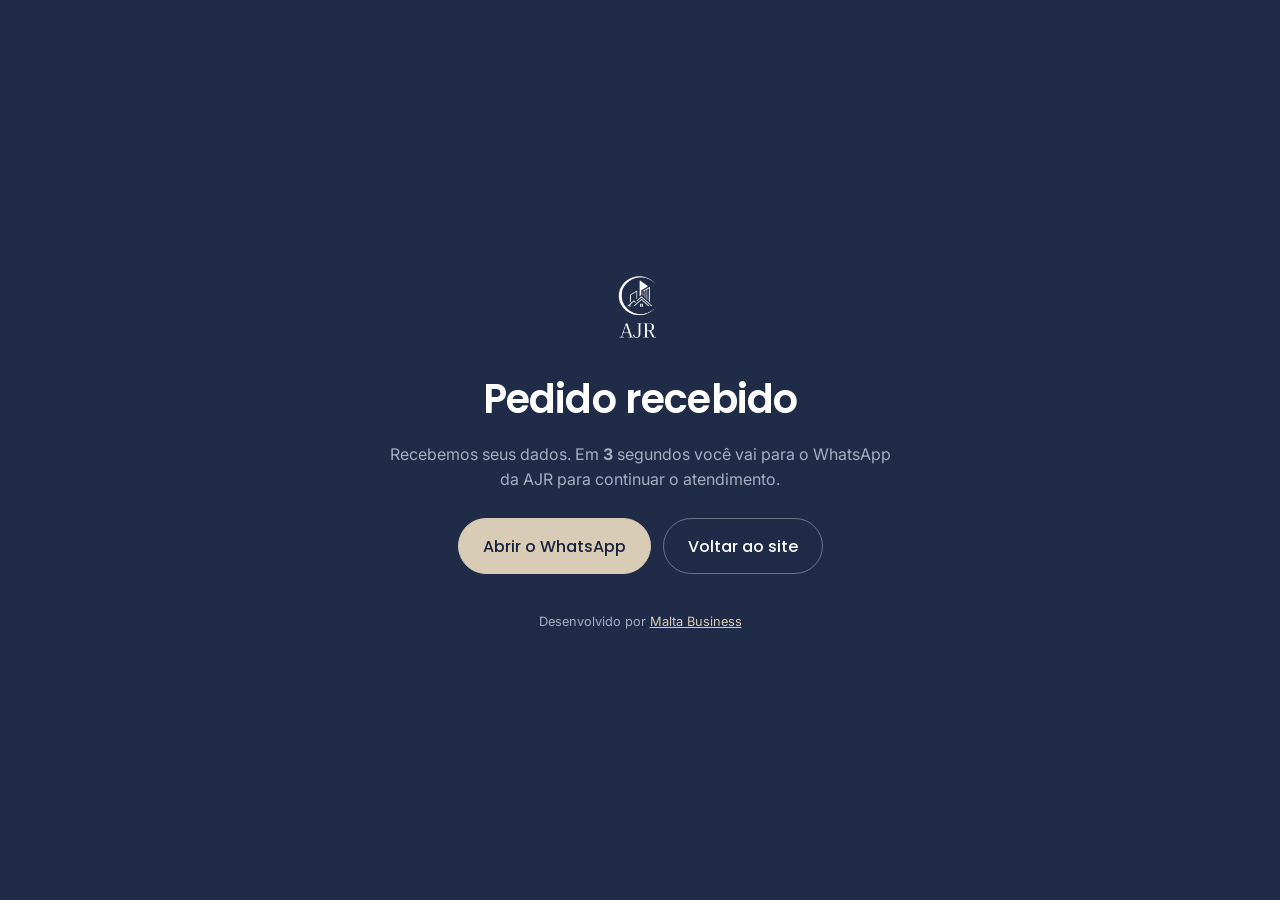
<file: obrigado.html>
<!doctype html>
<html lang="pt-BR">
<head>
<meta charset="utf-8">
<meta name="viewport" content="width=device-width, initial-scale=1">
<title>Recebemos seu pedido | AJR</title>
<meta name="robots" content="noindex, follow">
<meta name="theme-color" content="#1F2B47">
<link rel="icon" type="image/png" sizes="192x192" href="/assets/img/icon-192.png">
<link rel="preconnect" href="https://fonts.googleapis.com">
<link rel="preconnect" href="https://fonts.gstatic.com" crossorigin>
<link href="https://fonts.googleapis.com/css2?family=Inter:wght@400;500&family=Poppins:wght@500;600&display=swap" rel="stylesheet">
<style>
:root{--navy:#1F2B47;--deep:#18213A;--slate:#A7AEC1;--stone:#D8CCB6}
*{box-sizing:border-box}
body{margin:0;min-height:100svh;display:grid;place-items:center;background:var(--navy);color:#fff;font-family:Inter,system-ui,sans-serif;padding:24px;text-align:center}
main{max-width:520px}
img{width:72px;height:auto;margin:0 auto 28px;display:block}
h1{font-family:Poppins,system-ui,sans-serif;font-weight:600;font-size:clamp(1.8rem,5vw,2.5rem);line-height:1.15;margin:0 0 .5em;letter-spacing:-.02em}
p{color:var(--slate);line-height:1.6;margin:0 0 1.6em}
.row{display:flex;gap:12px;justify-content:center;flex-wrap:wrap}
a.btn{display:inline-block;font-family:Poppins,sans-serif;font-weight:500;text-decoration:none;padding:.9em 1.5em;border-radius:999px;border:1.5px solid rgba(255,255,255,.35);color:#fff}
a.btn.main{background:var(--stone);color:var(--deep);border-color:var(--stone)}
a:focus-visible{outline:3px solid var(--stone);outline-offset:3px}
small{display:block;margin-top:40px;color:var(--slate);font-size:.8rem}
small a{color:var(--stone)}
</style>

<!-- ==========================================================
     [ESPAÇO DO GTM - HEAD]
     Troque GTM-XXXXXXX pelo ID do contêiner e apague as duas linhas de
     abertura e fechamento de comentário em volta do script.
     ========================================================== -->
<!--
<script>(function(w,d,s,l,i){w[l]=w[l]||[];w[l].push({'gtm.start':new Date().getTime(),event:'gtm.js'});var f=d.getElementsByTagName(s)[0],j=d.createElement(s),dl=l!='dataLayer'?'&l='+l:'';j.async=true;j.src='https://www.googletagmanager.com/gtm.js?id='+i+dl;f.parentNode.insertBefore(j,f);})(window,document,'script','dataLayer','GTM-XXXXXXX');</script>
-->
<!-- ================== [FIM DO ESPAÇO DO GTM - HEAD] ================== -->

<!-- ==========================================================
     [ESPAÇO DO PIXEL DA META]
     Troque SEU_PIXEL_ID pelo ID do pixel (2 lugares) e tire os comentários.
     Se o pixel já for disparado pelo GTM, deixe este bloco comentado.
     ========================================================== -->
<!--
<script>
!function(f,b,e,v,n,t,s){if(f.fbq)return;n=f.fbq=function(){n.callMethod?n.callMethod.apply(n,arguments):n.queue.push(arguments)};if(!f._fbq)f._fbq=n;n.push=n;n.loaded=!0;n.version='2.0';n.queue=[];t=b.createElement(e);t.async=!0;t.src=v;s=b.getElementsByTagName(e)[0];s.parentNode.insertBefore(t,s)}(window,document,'script','https://connect.facebook.net/en_US/fbevents.js');
fbq('init', 'SEU_PIXEL_ID');
fbq('track', 'PageView');
fbq('track', 'Lead');
</script>
<noscript><img height="1" width="1" style="display:none" alt="" src="https://www.facebook.com/tr?id=SEU_PIXEL_ID&ev=PageView&noscript=1"></noscript>
-->
<!-- ================== [FIM DO ESPAÇO DO PIXEL DA META] ================== -->
</head>
<body>
<!-- ==========================================================
     [ESPAÇO DO GTM - BODY] Troque GTM-XXXXXXX e tire os comentários.
     ========================================================== -->
<!--
<noscript><iframe src="https://www.googletagmanager.com/ns.html?id=GTM-XXXXXXX" height="0" width="0" style="display:none;visibility:hidden"></iframe></noscript>
-->
<!-- ================== [FIM DO ESPAÇO DO GTM - BODY] ================== -->

<main>
<img src="/assets/img/logo-ajr-branco.png" alt="AJR" width="484" height="515">
<h1>Pedido recebido</h1>
<p>Recebemos seus dados. Em <strong id="seg">4</strong> segundos você vai para o WhatsApp da AJR para continuar o atendimento.</p>
<div class="row"><a class="btn main" href="https://wa.me/5511948464283?text=Ol%C3%A1%2C%20acabei%20de%20preencher%20o%20formul%C3%A1rio%20no%20site.%20Aguardo%20mais%20informa%C3%A7%C3%B5es." target="_blank" rel="noopener">Abrir o WhatsApp</a><a class="btn" href="/">Voltar ao site</a></div>
<small>Desenvolvido por <a href="https://maltabusiness.com.br/" target="_blank" rel="noopener">Malta Business</a></small>
</main>
<script>
window.dataLayer=window.dataLayer||[];window.dataLayer.push({event:"thank_you_view"});
(function(){var wa=document.querySelector(".btn.main").href,n=4,el=document.getElementById("seg");
var t=setInterval(function(){n--;if(el)el.textContent=n;if(n<=0){clearInterval(t);window.location.href=wa;}},1000);})();
</script>
</body>
</html>
</file>
<file: assets/css/style.css>
:root{
  --navy:#1F2B47;
  --navy-deep:#18213A;
  --slate:#A7AEC1;
  --mist:#E6E7EB;
  --paper:#F5F5F7;
  --stone:#D8CCB6;
  --stone-dark:#B9AA8E;
  --ink:#1A2033;
  --muted:#5A6378;
  --white:#fff;
  --ff-head:"Poppins",system-ui,sans-serif;
  --ff-body:"Inter",system-ui,sans-serif;
  --wrap:1200px;
  --ease:cubic-bezier(.2,.7,.2,1);
}
*,*::before,*::after{box-sizing:border-box}
html{scroll-behavior:smooth;-webkit-text-size-adjust:100%}
body{margin:0;font-family:var(--ff-body);font-size:1.0625rem;line-height:1.65;color:var(--ink);background:var(--paper);overflow-x:hidden}
img{max-width:100%;height:auto;display:block}
a{color:inherit}
h1,h2,h3{font-family:var(--ff-head);line-height:1.12;margin:0 0 .6em;letter-spacing:-.015em}
h2{font-size:clamp(1.8rem,3.4vw,2.75rem);font-weight:600}
h3{font-size:1.2rem;font-weight:600}
p{margin:0 0 1em}
.wrap{max-width:var(--wrap);margin:0 auto;padding:0 24px}
:focus-visible{outline:3px solid var(--stone);outline-offset:3px;border-radius:4px}
.skip{position:absolute;left:-999px;top:8px;background:var(--white);padding:8px 14px;z-index:100}
.skip:focus{left:8px}

/* Buttons */
.btn{display:inline-flex;align-items:center;justify-content:center;gap:.5em;font-family:var(--ff-head);font-weight:500;font-size:.98rem;text-decoration:none;padding:.95em 1.6em;border-radius:999px;border:1.5px solid transparent;cursor:pointer;transition:background .25s var(--ease),color .25s var(--ease),border-color .25s var(--ease),transform .25s var(--ease)}
.btn:active{transform:scale(.97)}
.btn--stone{background:var(--stone);color:var(--navy-deep)}
.btn--stone:hover{background:var(--white)}
.btn--ghost{border-color:rgba(255,255,255,.35);color:var(--white)}
.btn--ghost:hover{border-color:var(--white);background:rgba(255,255,255,.06)}
.btn--line{border-color:rgba(255,255,255,.4);color:var(--white);padding:.65em 1.2em;font-size:.9rem}
.btn--line:hover{background:var(--white);color:var(--navy)}
.btn--navy{background:var(--navy);color:var(--white)}
.btn--navy:hover{background:var(--ink)}
.btn--block{width:100%}
.btn[disabled]{opacity:.45;cursor:not-allowed}
.btn[disabled]:hover{background:var(--stone)}

/* Topbar */
.topbar{position:fixed;inset:0 0 auto;z-index:50;transition:background .35s var(--ease),box-shadow .35s var(--ease)}
.topbar.is-solid{background:rgba(24,33,58,.94);backdrop-filter:blur(8px);box-shadow:0 1px 0 rgba(255,255,255,.06)}
.topbar__in{max-width:1320px;margin:0 auto;padding:14px 24px;display:flex;align-items:center;gap:32px}
.brand{display:flex;align-items:center;gap:10px;text-decoration:none;color:var(--white);margin-right:auto}
.brand img{width:112px;height:auto;transition:width .35s var(--ease)}
.topbar.is-solid .brand img{width:72px}
.nav{display:flex;gap:28px}
.nav a{color:rgba(255,255,255,.78);text-decoration:none;font-size:.93rem;position:relative}
.nav a::after{content:"";position:absolute;left:0;right:0;bottom:-4px;height:1px;background:var(--stone);transform:scaleX(0);transform-origin:left;transition:transform .3s var(--ease)}
.nav a:hover{color:var(--white)}
.nav a:hover::after{transform:scaleX(1)}

/* Hero */
/* Hero: foto inteira em moldura, textos embaixo à esquerda */
.hero{background:var(--navy);color:var(--white);padding:14px;position:relative}
.hero__frame{position:relative;min-height:calc(100svh - 28px);border-radius:28px;overflow:hidden;display:flex;align-items:flex-end;background:var(--navy-deep);isolation:isolate}
.hero__media{position:absolute;inset:0;z-index:-2;display:block}
.hero__img{width:100%;height:100%;object-fit:cover;object-position:50% 50%;transform:scale(1.08);will-change:transform}
.hero__shade{position:absolute;inset:0;z-index:-1;pointer-events:none;background:linear-gradient(180deg,rgba(18,25,44,.78) 0%,rgba(18,25,44,0) 22%),linear-gradient(90deg,rgba(18,25,44,.82) 0%,rgba(18,25,44,.55) 40%,rgba(18,25,44,0) 68%),linear-gradient(0deg,rgba(18,25,44,.7) 0%,rgba(18,25,44,0) 50%)}
.hero__text{position:relative;z-index:1;padding:150px clamp(24px,5vw,72px) clamp(28px,4vw,52px);max-width:720px}
.hero__kicker{color:var(--stone);font-size:.95rem;margin-bottom:1em}
.hero h1{font-size:clamp(2.2rem,4.2vw,3.7rem);font-weight:600;letter-spacing:-.03em;margin-bottom:.4em;text-wrap:balance;text-shadow:0 2px 24px rgba(0,0,0,.25)}
.hero__lead{font-size:1.08rem;color:rgba(255,255,255,.86);max-width:36em}
.hero__cta{display:flex;flex-wrap:wrap;gap:12px;margin:1.1em 0 1.7em}
.hero__facts{display:grid;grid-template-columns:repeat(3,auto);justify-content:start;gap:40px;margin:0;padding-top:18px;border-top:1px solid rgba(255,255,255,.22)}
.hero__facts dt{font-family:var(--ff-head);font-weight:600;font-size:clamp(1.9rem,2.8vw,2.6rem);line-height:1.05;white-space:nowrap;letter-spacing:-.02em;color:var(--stone);font-variant-numeric:tabular-nums;margin-bottom:6px}
.hero__facts dd{margin:0;font-size:.95rem;color:rgba(255,255,255,.75);max-width:15em;line-height:1.4}
.hero__frame{clip-path:inset(4% 4% 4% 4% round 28px);animation:frameIn 1.3s .05s var(--ease) forwards}
@keyframes frameIn{to{clip-path:inset(0 0 0 0 round 28px)}}
@keyframes heroZoom{from{transform:scale(1.25)}to{transform:scale(1.08)}}
/* hero load sequence */
.hero__kicker,.hero__lead,.hero__cta,.hero__facts{opacity:0;transform:translateY(18px);animation:rise .9s var(--ease) forwards}
@keyframes rise{to{opacity:1;transform:none}}
@keyframes wipe{to{clip-path:inset(0)}}

/* Clients */
.clients{background:var(--navy-deep);color:var(--slate);padding:24px 0 24px 24px;display:flex;align-items:center;gap:28px;overflow:hidden}
.clients__track{display:flex;width:max-content;animation:marquee 32s linear infinite;-webkit-mask-image:linear-gradient(90deg,transparent,#000 6%,#000 94%,transparent);mask-image:linear-gradient(90deg,transparent,#000 6%,#000 94%,transparent)}
.clients:hover .clients__track{animation-play-state:paused}
@keyframes marquee{to{transform:translateX(-50%)}}
.clients p{margin:0;font-size:.85rem;white-space:nowrap;flex:none;position:relative;z-index:2;background:var(--navy-deep);padding-right:18px;box-shadow:12px 0 16px var(--navy-deep)}
.clients ul{display:flex;gap:56px;margin:0;padding:0 28px;list-style:none;flex:none}
.clients li{font-family:var(--ff-head);font-weight:500;color:rgba(255,255,255,.88);font-size:1.15rem;white-space:nowrap}

/* Section heads */
.sec-head{max-width:640px;margin-bottom:48px}
.sec-head p{color:var(--muted);font-size:1.08rem}
.sec-head--light h2{color:var(--white)}
.sec-head--light p{color:var(--slate)}

/* Stone services */
.stone{padding:110px 0 96px;background:var(--white)}
.stone__grid{display:grid;grid-template-columns:1.25fr 1fr 1fr;grid-template-rows:auto auto;gap:20px}
.piece{position:relative;overflow:hidden;border-radius:6px;background:var(--navy);min-height:300px;isolation:isolate}
.piece--tall{grid-row:span 2;min-height:640px}
.piece--cta{background:var(--stone);color:var(--navy-deep);padding:28px 26px;display:flex;flex-direction:column;justify-content:flex-end;min-height:300px}
.piece--cta::after{display:none}
.piece--cta p{color:#4a4436;font-size:.95rem}
.piece--cta .btn{align-self:flex-start;margin-top:4px}
.piece:nth-child(4) img{object-position:50% 85%}
.piece img{position:absolute;inset:0;width:100%;height:100%;object-fit:cover;transition:transform 1s var(--ease)}
.piece::after{content:"";position:absolute;inset:0;background:linear-gradient(180deg,rgba(24,33,58,0) 35%,rgba(24,33,58,.82) 100%);z-index:1}
.piece__txt{position:absolute;left:0;right:0;bottom:0;padding:24px 26px;color:var(--white);z-index:2}
.piece__txt p{margin:0;font-size:.95rem;color:rgba(255,255,255,.82);max-width:30em}

.materials{margin-top:64px;display:grid;grid-template-columns:240px 1fr;gap:32px;align-items:baseline;border-top:1px solid #cfd2da;padding-top:28px}
.materials h3{font-size:1rem;color:var(--muted);font-weight:500}
.materials ul{list-style:none;margin:0;padding:0;display:flex;flex-wrap:wrap;gap:6px 0}
.materials li{font-family:var(--ff-head);font-weight:500;font-size:clamp(1.3rem,2.6vw,2rem);color:var(--navy);letter-spacing:-.02em}
.materials li:not(:last-child)::after{content:"/";color:var(--stone-dark);margin:0 .5em;font-weight:400}

/* Detail */
.detail{display:grid;grid-template-columns:minmax(0,1fr) minmax(0,1fr);background:var(--mist)}
.detail__img{margin:0;overflow:hidden}
.detail__img img{width:100%;height:100%;object-fit:cover;max-height:760px}
.detail__txt{padding:clamp(48px,7vw,110px) clamp(24px,6vw,96px);align-self:center;max-width:620px}
.detail__txt p{color:var(--muted)}
.detail__txt .btn{margin-top:.8em}

/* Works ledger */
.works{background:var(--navy);color:var(--white);padding:110px 0}
.works__body{display:grid;grid-template-columns:minmax(0,.9fr) minmax(0,1.1fr);gap:56px;align-items:start}
.works__view{position:sticky;top:96px;margin:0;aspect-ratio:4/5;overflow:hidden;border-radius:6px;background:var(--navy-deep)}
.works__view img{width:100%;height:100%;object-fit:cover;transition:opacity .45s var(--ease),transform .9s var(--ease)}
.works__view img.is-swapping{opacity:0;transform:scale(1.03)}
.works__view figcaption{position:absolute;left:16px;bottom:14px;font-size:.84rem;background:rgba(24,33,58,.7);padding:6px 12px;border-radius:999px}
.works__list{list-style:none;margin:0;padding:0;border-top:1px solid rgba(167,174,193,.25)}
.works__list li{border-bottom:1px solid rgba(167,174,193,.25)}
.works__list button{all:unset;box-sizing:border-box;width:100%;display:grid;grid-template-columns:1fr auto;grid-template-areas:"name area" "meta area";gap:2px 20px;padding:18px 4px;cursor:pointer;transition:padding .35s var(--ease)}
.w-name{grid-area:name;font-family:var(--ff-head);font-weight:500;font-size:clamp(1.25rem,2.2vw,1.7rem);letter-spacing:-.02em;color:rgba(255,255,255,.62);transition:color .3s var(--ease)}
.w-meta{grid-area:meta;font-size:.88rem;color:var(--slate)}
.w-area{grid-area:area;align-self:center;font-family:var(--ff-head);font-weight:500;font-size:1.05rem;color:var(--slate);font-variant-numeric:tabular-nums;transition:color .3s var(--ease)}
.works__list button:hover .w-name,.works__list button:focus-visible .w-name,.works__list button.is-on .w-name{color:var(--white)}
.works__list button.is-on{padding-left:16px}
.works__list button.is-on .w-area{color:var(--stone)}
.works__list button:focus-visible{outline:2px solid var(--stone);outline-offset:-2px}
.w-img{display:none}

/* Group */
.group{padding:110px 0;background:var(--paper)}
.group__in{display:grid;grid-template-columns:1fr 1fr;gap:72px}
.group__intro p{color:var(--muted)}
.group__services{list-style:none;padding:0;margin:28px 0 0;display:grid;grid-template-columns:1fr 1fr;gap:0 24px}
.group__services li{padding:12px 0;border-bottom:1px solid #d6d8df;font-weight:500;color:var(--navy)}
.group__steps{background:var(--navy);color:var(--white);padding:44px 40px;border-radius:6px}
.group__steps h3{color:var(--stone);margin-bottom:24px}
.group__steps ol{list-style:none;margin:0;padding:0;counter-reset:s}
.group__steps li{counter-increment:s;display:grid;grid-template-columns:44px 1fr;padding:16px 0;border-top:1px solid rgba(167,174,193,.22)}
.group__steps li::before{content:counter(s);grid-row:span 2;font-family:var(--ff-head);font-weight:600;color:var(--stone);font-size:1.15rem}
.group__steps strong{font-family:var(--ff-head);font-weight:500}
.group__steps span{color:var(--slate);font-size:.94rem}

/* Story */
.story{background:var(--paper);padding:96px 0}
.story__in{display:grid;grid-template-columns:240px 1fr;gap:56px;align-items:center;max-width:980px}
.story__logo{width:240px}
.story p{color:var(--muted);max-width:40em}
.story blockquote{margin:1.4em 0 0;padding-left:20px;border-left:3px solid var(--stone-dark);font-family:var(--ff-head);font-weight:500;font-size:clamp(1.15rem,2vw,1.4rem);line-height:1.45;color:var(--navy)}

/* Quote form */
.quote{background:var(--navy-deep);color:var(--white);padding:110px 0}
.quote__in{display:grid;grid-template-columns:.9fr 1.1fr;gap:64px;align-items:start}
.quote__txt p{color:var(--slate)}
.quote__contact{list-style:none;padding:0;margin:32px 0 0}
.quote__contact li{padding:12px 0;border-top:1px solid rgba(167,174,193,.2);font-size:.96rem}
.quote__contact span{display:block;font-size:.8rem;color:var(--slate)}
.quote__contact a{color:var(--white);text-underline-offset:3px}
.form{display:grid;grid-template-columns:1fr 1fr;gap:18px;background:var(--navy);padding:36px;border-radius:6px}
.field{display:flex;flex-direction:column;gap:6px}
.field--full,.form .btn,.form__note{grid-column:1 / -1}
.field label{font-size:.88rem;color:var(--slate)}
.field small{color:rgba(167,174,193,.7)}
.field input,.field select,.field textarea{font:inherit;font-size:1rem;color:var(--white);background:rgba(255,255,255,.05);border:1px solid rgba(167,174,193,.35);border-radius:6px;padding:12px 14px;transition:border-color .25s var(--ease),background .25s var(--ease)}
.field select option{color:var(--ink)}
.field input:focus,.field select:focus,.field textarea:focus{outline:none;border-color:var(--stone);background:rgba(255,255,255,.08)}
.field input.is-bad{border-color:#E39A8C}
.form__note{margin:0;font-size:.85rem;color:var(--slate);text-align:center}

/* FAQ */
.faq{padding:100px 0;background:var(--paper)}
.faq__in{display:grid;grid-template-columns:.7fr 1.3fr;gap:56px}
.faq details{border-bottom:1px solid #d6d8df}
.faq summary{list-style:none;cursor:pointer;padding:22px 40px 22px 0;font-family:var(--ff-head);font-weight:500;font-size:1.1rem;color:var(--navy);position:relative}
.faq summary::-webkit-details-marker{display:none}
.faq summary::after{content:"";position:absolute;right:6px;top:50%;width:12px;height:12px;border-right:2px solid var(--navy);border-bottom:2px solid var(--navy);transform:translateY(-70%) rotate(45deg);transition:transform .3s var(--ease)}
.faq details[open] summary::after{transform:translateY(-30%) rotate(-135deg)}
.faq details p{color:var(--muted);padding-bottom:20px;margin:0;animation:open .35s var(--ease)}
@keyframes open{from{opacity:0;transform:translateY(-6px)}}

/* Footer */
.footer{background:var(--navy);color:var(--slate);padding:64px 0 28px;font-size:.92rem}
.footer__in{display:flex;justify-content:space-between;gap:32px;flex-wrap:wrap}
.footer__brand img{width:130px;margin-bottom:16px}
.footer__nav{display:flex;gap:24px;flex-wrap:wrap}
.footer__nav a{color:rgba(255,255,255,.8);text-decoration:none}
.footer__nav a:hover{color:var(--white)}
.footer__bottom{display:flex;justify-content:space-between;gap:12px;flex-wrap:wrap;margin-top:40px;padding-top:22px;border-top:1px solid rgba(167,174,193,.2);font-size:.84rem}
.footer__bottom p{margin:0}
.footer__bottom a{color:var(--stone);text-underline-offset:3px}

/* WhatsApp float */
.wa-float{position:fixed;right:20px;bottom:20px;z-index:60;width:58px;height:58px;border-radius:50%;background:#25D366;color:#fff;display:grid;place-items:center;box-shadow:0 8px 24px rgba(24,33,58,.3);transition:transform .25s var(--ease)}
.wa-float:hover{transform:scale(1.08)}
.wa-float::before{content:"";position:absolute;inset:0;border-radius:50%;border:2px solid #25D366;animation:pulse 2.6s ease-out infinite}
@keyframes pulse{0%{transform:scale(1);opacity:.7}80%,100%{transform:scale(1.5);opacity:0}}

/* Reveal */
.js .reveal{opacity:0;transform:translateY(24px);transition:opacity .8s var(--ease),transform .8s var(--ease)}
.js .reveal.is-in{opacity:1;transform:none}

/* Animações extras */
.js .reveal--zoom{transform:scale(.94)}
.js .reveal--zoom.is-in{transform:none}
.js .stagger>*{opacity:0;transform:translateY(28px);transition:opacity .7s var(--ease),transform .7s var(--ease);transition-delay:calc(var(--i,0) * 90ms)}
.js .stagger.is-in>*{opacity:1;transform:none}
.js .materials .stagger>*{transform:translateY(100%);opacity:0}
.js .materials .stagger.is-in>*{transform:none;opacity:1}
.js .works__list.stagger>*{transform:translateX(30px)}
.js .works__list.stagger.is-in>*{transform:none}
.js .piece img{clip-path:inset(100% 0 0 0);transition:clip-path 1.1s var(--ease),transform 1s var(--ease);transition-delay:calc(var(--i,0) * 110ms)}
.js .stagger.is-in .piece img,.js .stagger.is-in>.piece img{clip-path:inset(0)}
.js .sec-head h2,.js .detail__txt h2,.js .group__intro h2{background:linear-gradient(currentColor,currentColor) 0 100%/0 2px no-repeat;padding-bottom:6px;transition:background-size 1s .3s var(--ease)}
.js .reveal.is-in h2,.js .detail__txt.is-in h2,.js .group__intro.is-in h2{background-size:72px 2px}
.sec-head--light h2{color:var(--white)}
@keyframes kenburns{from{object-position:50% 40%}to{object-position:50% 60%}}
.btn{position:relative;overflow:hidden;isolation:isolate}
.btn::after{content:"";position:absolute;inset:0;background:linear-gradient(110deg,transparent 30%,rgba(255,255,255,.45) 50%,transparent 70%);transform:translateX(-120%);transition:transform .7s var(--ease);z-index:-1}
.btn:hover::after{transform:translateX(120%)}
.btn--stone{animation:breathe 3.2s ease-in-out 1.6s infinite}
@keyframes breathe{0%,100%{box-shadow:0 0 0 0 rgba(216,204,182,.45)}50%{box-shadow:0 0 0 10px rgba(216,204,182,0)}}
.btn[disabled]{animation:none}
.piece{transition:transform .5s var(--ease),box-shadow .5s var(--ease)}
.piece:hover,.js .stagger.is-in>.piece:hover{transform:translateY(-6px);box-shadow:0 18px 40px rgba(24,33,58,.22);transition-delay:0s}
.group__services li{transition:padding .3s var(--ease),color .3s var(--ease)}
.group__services li:hover{padding-left:10px;color:var(--stone-dark)}
.group__steps li::before{transition:transform .4s var(--ease)}
.group__steps li:hover::before{transform:scale(1.35)}
.hero__facts>div{opacity:0;transform:translateY(16px);animation:rise .8s var(--ease) forwards}
.hero__facts>div:nth-child(1){animation-delay:1.1s}.hero__facts>div:nth-child(2){animation-delay:1.22s}.hero__facts>div:nth-child(3){animation-delay:1.34s}
.detail__img img{transition:transform 1.2s var(--ease)}
.detail__img:hover img{transform:scale(1.04)}
.scroll-progress{position:fixed;top:0;left:0;height:3px;width:100%;background:var(--stone);transform:scaleX(0);transform-origin:left;z-index:70}

/* ===== Motion v2 ===== */
/* Header some ao descer e volta ao subir */
.topbar{transition:background .35s var(--ease),box-shadow .35s var(--ease),transform .45s var(--ease)}
.topbar.is-hidden{transform:translateY(-110%)}

/* Hero: palavras sobem por máscara */
.hero h1{animation:none;opacity:1;transform:none}
.split .w{display:inline-block;overflow:hidden;vertical-align:top;padding-bottom:.08em;margin-bottom:-.08em}
.split .wi{display:inline-block;transform:translateY(110%) rotate(4deg);transform-origin:0 100%;transition:transform 1s var(--ease);transition-delay:calc(var(--wi,0) * 60ms + var(--wd,0ms))}
.split.is-in .wi{transform:none}
.hero__glow{position:absolute;left:var(--mx,30%);top:var(--my,40%);width:620px;height:620px;margin:-310px 0 0 -310px;border-radius:50%;background:radial-gradient(circle,rgba(216,204,182,.16),rgba(216,204,182,0) 65%);pointer-events:none;transition:left .6s var(--ease),top .6s var(--ease);z-index:0}

/* Parallax e tilt nos cards de serviço */
.piece img{transform:translate3d(0,var(--py,0px),0) scale(var(--ps,1.14))}
.piece:hover img{--ps:1.2}
.piece{transform-style:preserve-3d;will-change:transform}
.piece__txt{transition:transform .5s var(--ease)}
.piece:hover .piece__txt{transform:translateY(-6px)}
.detail__img{position:relative}
.detail__img img{transform:translate3d(0,var(--py,0px),0) scale(1.12)}
.js .detail__img img{clip-path:inset(0 100% 0 0);transition:clip-path 1.3s var(--ease),transform 1.2s var(--ease)}
.js .detail__img.is-in img{clip-path:inset(0)}
.js .detail__img.reveal{opacity:1;transform:none}

/* Faixa gigante de materiais */
.band{background:var(--navy);padding:56px 0;overflow:hidden;display:grid;gap:10px}
.band__row{display:flex;width:max-content;gap:48px;font-family:var(--ff-head);font-weight:600;font-size:clamp(2.6rem,7vw,6rem);line-height:1;letter-spacing:-.03em;white-space:nowrap;will-change:transform}
.band__row span{display:inline-flex;align-items:center;gap:48px}
.band__row span::after{content:"";width:.28em;height:.28em;border-radius:50%;background:var(--stone);display:inline-block}
.band__row--a{color:var(--white)}
.band__row--b{color:transparent;-webkit-text-stroke:1.5px var(--slate)}
.band__row--b span::after{background:transparent;border:1.5px solid var(--slate)}

/* Lista de obras */
.works__list button{position:relative;overflow:hidden}
.works__list button::before{content:"";position:absolute;inset:0;background:linear-gradient(90deg,rgba(216,204,182,.14),rgba(216,204,182,0));transform:translateX(-101%);transition:transform .5s var(--ease)}
.works__list button:hover::before,.works__list button.is-on::before{transform:none}
.works__view img.is-swapping{opacity:0;transform:scale(1.08);filter:blur(6px)}
.works__view img{transition:opacity .45s var(--ease),transform .9s var(--ease),filter .45s var(--ease)}

/* Linha de progresso das etapas */
.group__steps{position:relative}
.group__steps ol{position:relative}
.steps__line{position:absolute;left:52px;top:108px;bottom:44px;width:2px;background:rgba(167,174,193,.2);border-radius:2px}
.steps__line i{position:absolute;inset:0;background:var(--stone);transform:scaleY(var(--sp,0));transform-origin:top;border-radius:2px}
.group__steps li{transition:opacity .5s var(--ease)}
.group__steps li.is-dim{opacity:.4}
.group__steps li::before{background:var(--navy);position:relative;z-index:1;width:26px;height:26px;display:grid;place-items:center;border-radius:50%;margin-left:-2px;transition:background .4s var(--ease),color .4s var(--ease)}
.group__steps li.is-lit::before{background:var(--stone);color:var(--navy)}

/* Citação acende palavra por palavra */
.js-quote .qw{color:rgba(31,43,71,.18);transition:color .3s linear}
.js-quote .qw.on{color:var(--navy)}

/* Formulário */
.field{position:relative}
.field::after{content:"";position:absolute;left:0;right:0;bottom:0;height:2px;background:var(--stone);transform:scaleX(0);transform-origin:left;transition:transform .45s var(--ease);border-radius:2px}
.field:focus-within::after{transform:scaleX(1)}
.btn.is-loading{pointer-events:none;opacity:.85}
.btn.is-loading::before{content:"";width:16px;height:16px;border:2px solid currentColor;border-right-color:transparent;border-radius:50%;animation:spin .7s linear infinite}
@keyframes spin{to{transform:rotate(360deg)}}

/* FAQ abre com altura animada */
.faq details{overflow:hidden}
.faq summary{transition:color .3s var(--ease),padding .3s var(--ease)}
.faq summary:hover{padding-left:8px;color:var(--stone-dark)}

/* Botões magnéticos */
.magnet{transition:transform .35s var(--ease),background .25s var(--ease),color .25s var(--ease),border-color .25s var(--ease)}

/* Logo da história gira com a rolagem */
.story__logo{transform:rotate(var(--rot,0deg))}
.js .story__logo.reveal.is-in{transform:rotate(var(--rot,0deg))}

/* ===== Foto em tela cheia ===== */
.hero__img,.piece:not(.piece--cta),.detail__img img,.proj img,.works__view img,.w-img img{cursor:zoom-in}
.lb-open,.lb-open body{overflow:hidden}
.lb{position:fixed;inset:0;z-index:200;background:rgba(16,22,40,.94);backdrop-filter:blur(6px);display:grid;grid-template-columns:auto 1fr auto;align-items:center;gap:12px;padding:max(16px,env(safe-area-inset-top,0px)) max(16px,env(safe-area-inset-right,0px)) max(16px,env(safe-area-inset-bottom,0px)) max(16px,env(safe-area-inset-left,0px));opacity:0;transition:opacity .3s var(--ease)}
.lb.is-open{opacity:1}
.lb[hidden]{display:none!important}
.lb__stage{grid-column:2;margin:0;height:100%;display:flex;flex-direction:column;align-items:center;justify-content:center;gap:14px;min-width:0}
.lb__img{max-width:100%;max-height:calc(100svh - 120px);width:auto;height:auto;object-fit:contain;border-radius:4px;box-shadow:0 30px 80px rgba(0,0,0,.45);opacity:0;transform:scale(.92);transition:opacity .4s var(--ease),transform .5s var(--ease);cursor:zoom-out}
.lb__img.from-r{transform:translateX(60px)}
.lb__img.from-l{transform:translateX(-60px)}
.lb__img.is-in{opacity:1;transform:none}
.lb__cap{color:var(--slate);font-size:.92rem;text-align:center;max-width:60ch}
.lb__close,.lb__nav{all:unset;box-sizing:border-box;width:52px;height:52px;border-radius:50%;display:grid;place-items:center;color:var(--white);background:rgba(255,255,255,.08);border:1px solid rgba(255,255,255,.18);cursor:pointer;transition:background .25s var(--ease),transform .25s var(--ease)}
.lb__close{position:absolute;top:max(16px,env(safe-area-inset-top,0px));right:max(16px,env(safe-area-inset-right,0px));z-index:2}
.lb__close:hover,.lb__nav:hover{background:var(--stone);color:var(--navy-deep);transform:scale(1.06)}
.lb__close:focus-visible,.lb__nav:focus-visible{outline:3px solid var(--stone);outline-offset:3px}
.lb__prev{grid-column:1}.lb__next{grid-column:3}
.lb__nav[hidden]{visibility:hidden;display:grid}
.lb__count{position:absolute;left:50%;bottom:max(14px,env(safe-area-inset-bottom,0px));transform:translateX(-50%);margin:0;color:var(--slate);font-size:.85rem;font-variant-numeric:tabular-nums}
@media (max-width:820px){
  .lb{grid-template-columns:1fr;padding-top:76px}
  .lb__stage{grid-column:1}
  .lb__img{max-height:calc(100svh - 190px)}
  .lb__nav{position:absolute;bottom:max(40px,env(safe-area-inset-bottom,0px));width:48px;height:48px}
  .lb__prev{left:20px}.lb__next{right:20px}
}

/* ===== Melhores projetos ===== */
.projects{background:var(--paper);padding:110px 0 100px}
.projects__grid{display:grid;grid-template-columns:repeat(4,minmax(0,1fr));grid-auto-flow:dense;gap:14px}
.proj{position:relative;margin:0;overflow:hidden;border-radius:6px;background:var(--mist);aspect-ratio:3/4}
.proj--big{grid-column:span 2;grid-row:span 2}
.proj--wide{grid-column:span 2;aspect-ratio:3/2}
.proj img{width:100%;height:100%;object-fit:cover;transition:transform 1.1s var(--ease),filter .6s var(--ease)}
.proj::after{content:"";position:absolute;inset:0;background:linear-gradient(180deg,transparent 55%,rgba(24,33,58,.55));opacity:0;transition:opacity .5s var(--ease);pointer-events:none}
.proj:hover img{transform:scale(1.06)}
.proj:hover::after{opacity:1}
.proj.is-extra{display:none}
.projects.is-open .proj.is-extra{display:block}
.js .proj img{clip-path:inset(0 0 100% 0);transform:scale(1.18);transition:clip-path 1s var(--ease) var(--d,0ms),transform 1.3s var(--ease) var(--d,0ms),filter .6s var(--ease)}
.js .proj.is-in img{clip-path:inset(0);transform:scale(1)}
.js .proj.is-in:hover img{transform:scale(1.06);transition-delay:0s}
.projects__more{display:flex;justify-content:center;margin-top:40px}
.projects.is-open .projects__more{display:none}
@media (max-width:820px){
  .projects{padding:76px 0}
  .projects__grid{grid-template-columns:repeat(2,minmax(0,1fr));gap:10px}
  .proj--big{grid-column:span 2;grid-row:span 1;aspect-ratio:4/5}
  .proj--wide{grid-column:span 2;aspect-ratio:4/3}
}

/* ===== O que a AJR faz ===== */
.does{background:var(--white);padding:110px 0 100px}
.does__head{display:grid;grid-template-columns:minmax(0,.9fr) minmax(0,1.1fr);gap:48px;align-items:end;margin-bottom:56px}
.does__head h2{margin:0;font-size:clamp(2.2rem,4.4vw,3.6rem)}
.does__head p{margin:0;color:var(--muted);font-size:1.12rem;max-width:34em}
.does__grid{display:grid;grid-template-columns:repeat(4,minmax(0,1fr));gap:20px}
.does__col{background:var(--paper);border-radius:6px;padding:28px 24px 20px;border-top:3px solid var(--navy);transition:transform .45s var(--ease),box-shadow .45s var(--ease),border-color .45s var(--ease)}
.does__col:hover{transform:translateY(-6px);box-shadow:0 18px 40px rgba(24,33,58,.12);border-color:var(--stone-dark)}
.js .stagger.is-in>.does__col:hover{transform:translateY(-6px);transition-delay:0s}
.does__col h3{font-size:1.15rem;color:var(--navy);margin-bottom:14px}
.does__col ul{list-style:none;margin:0;padding:0}
.does__col li{padding:10px 0;border-top:1px solid #dfe1e7;color:var(--ink);font-size:.98rem;transition:padding .3s var(--ease),color .3s var(--ease)}
.does__col li:hover{padding-left:8px;color:var(--stone-dark)}
.does__cta{margin-top:48px;display:flex;align-items:center;justify-content:space-between;gap:24px;flex-wrap:wrap;background:var(--navy);color:var(--white);border-radius:6px;padding:28px 32px}
.does__cta p{margin:0;max-width:40em;color:rgba(255,255,255,.85)}
.does__cta .btn--navy{background:var(--stone);color:var(--navy-deep)}
.does__cta .btn--navy:hover{background:var(--white)}
@media (max-width:1024px){.does__grid{grid-template-columns:repeat(2,minmax(0,1fr))}}
@media (max-width:820px){
  .does{padding:76px 0}
  .does__head{grid-template-columns:1fr;gap:16px;margin-bottom:32px}
  .does__grid{grid-template-columns:1fr;gap:14px}
  .does__cta{padding:24px 20px}
  .does__cta .btn{width:100%}
}

/* ===== Hero: slideshow e marca ===== */
.hero__slide{position:absolute;inset:0;opacity:0;transition:opacity 1.4s ease}
.hero__slide.is-on{opacity:1}
.hero__slide .hero__img{transform:scale(1.04)}
.hero__slide.is-on .hero__img{animation:slideZoom 7s linear forwards}
@keyframes slideZoom{from{transform:scale(1.04)}to{transform:scale(1.14)}}
.hero__dots{position:absolute;right:clamp(20px,4vw,56px);bottom:clamp(24px,4vw,48px);z-index:2;display:flex;gap:10px}
.hero__dot{all:unset;cursor:pointer;width:28px;height:4px;border-radius:4px;background:rgba(255,255,255,.35);transition:background .3s,width .3s}
.hero__dot.is-on{background:var(--stone);width:46px}
.hero__dot:focus-visible{outline:2px solid var(--stone);outline-offset:4px}
.hero__brand{display:flex;align-items:center;gap:20px;margin-bottom:26px;opacity:0;transform:translateY(18px);animation:rise .9s .3s var(--ease) forwards}
.hero__brand img{width:clamp(120px,11vw,160px);height:auto;filter:drop-shadow(0 6px 18px rgba(0,0,0,.35))}
.hero__brand p{margin:0;display:flex;flex-direction:column;line-height:1.1;padding-left:20px;border-left:1px solid rgba(216,204,182,.5)}
.hero__brand strong{font-family:var(--ff-head);font-weight:600;font-size:clamp(1.4rem,2.2vw,2rem);letter-spacing:-.01em;color:var(--white)}
.hero__brand span{font-size:clamp(.9rem,1.2vw,1.05rem);color:var(--stone);letter-spacing:.02em;margin-top:6px}

.topbar .brand{transition:opacity .4s var(--ease)}
.topbar:not(.is-solid) .brand{opacity:0;pointer-events:none}
.hero__brand span{color:var(--stone)}
/* ===== Marmoraria de elite ===== */
.elite{background:#121A2E;color:var(--white);padding:110px 0;position:relative;overflow:hidden}
.elite::before{content:"";position:absolute;inset:0;background:radial-gradient(60% 50% at 85% 0%,rgba(216,204,182,.14),transparent 70%);pointer-events:none}
.elite .wrap{position:relative}
.elite__head{display:grid;grid-template-columns:minmax(0,.8fr) minmax(0,1.2fr);gap:56px;align-items:center;margin-bottom:64px}
.elite__brand{display:flex;align-items:center;gap:18px;padding:28px;border:1px solid rgba(216,204,182,.35);border-radius:6px}
.elite__brand img{width:110px;height:auto}
.elite__brand p{margin:0;font-family:var(--ff-head);font-size:1rem;font-weight:400;line-height:1.2;color:rgba(255,255,255,.7);padding-left:18px;border-left:1px solid rgba(216,204,182,.4)}
.elite__brand strong{display:block;color:var(--stone);font-weight:600;font-size:clamp(1.8rem,3vw,2.6rem);margin-bottom:4px}
.elite h2{color:var(--white);font-size:clamp(2rem,4vw,3.2rem)}
.elite__head p{color:rgba(255,255,255,.78);font-size:1.08rem;max-width:36em}
.elite__label{font-size:1rem;color:var(--stone);font-weight:500;margin-bottom:20px}
.cat{display:grid;grid-template-columns:repeat(5,minmax(0,1fr));gap:16px}
.cat__item{background:rgba(255,255,255,.04);border:1px solid rgba(255,255,255,.08);border-radius:6px;overflow:hidden;transition:transform .45s var(--ease),border-color .45s var(--ease)}
.cat__item:hover{transform:translateY(-6px);border-color:rgba(216,204,182,.5)}
.js .stagger.is-in>.cat__item:hover{transform:translateY(-6px);transition-delay:0s}
.cat__item figure{margin:0;aspect-ratio:1/1;overflow:hidden;background:var(--navy)}
.cat__item img{width:100%;height:100%;object-fit:cover;transition:transform 1s var(--ease)}
.cat__item:hover img{transform:scale(1.08)}
.cat__swatch{background:linear-gradient(135deg,#2b2f36 0%,#4a4f57 45%,#1e2127 46%,#3a3e45 100%)!important}
.cat__item h3{font-size:1.05rem;color:var(--white);margin:16px 16px 6px}
.cat__item p{font-size:.88rem;color:rgba(255,255,255,.65);margin:0 16px 18px;line-height:1.5}
.elite__cta{margin-top:48px;display:flex;justify-content:space-between;align-items:center;gap:24px;flex-wrap:wrap;padding-top:32px;border-top:1px solid rgba(255,255,255,.12)}
.elite__cta p{margin:0;max-width:40em;color:rgba(255,255,255,.8)}
@media (max-width:1024px){.cat{grid-template-columns:repeat(3,minmax(0,1fr))}}
@media (max-width:820px){
  .hero__brand{gap:12px;margin-bottom:16px}
  .hero__brand img{width:92px}
  .hero__brand p{padding-left:14px}
  .hero__brand strong{font-size:1.25rem}
  .hero__brand span{font-size:.82rem}
  .hero__dots{left:18px;right:auto;top:96px;bottom:auto}
  .elite{padding:76px 0}
  .elite__head{grid-template-columns:1fr;gap:28px;margin-bottom:40px}
  .elite__brand{padding:20px;gap:14px}
  .elite__brand img{width:80px}
  .elite__brand strong{font-size:1.6rem}
  .cat{grid-template-columns:repeat(2,minmax(0,1fr));gap:10px}
  .cat__item:last-child{grid-column:1 / -1}
  .cat__item:last-child figure{aspect-ratio:2/1}
  .elite__cta .btn{width:100%}
}

/* Responsive */
@media (max-width:1024px){
  .nav{display:none}
  .stone__grid{grid-template-columns:1fr 1fr}
  .piece--tall{grid-row:auto;grid-column:1 / -1;min-height:480px}
    .group__in,.quote__in,.faq__in{grid-template-columns:1fr;gap:48px}
}
@media (max-width:820px){
  body{font-size:1rem}
  .hero{padding:10px}
  .hero__frame{min-height:calc(100svh - 20px);border-radius:22px}
  .hero__shade{background:linear-gradient(180deg,rgba(18,25,44,.7) 0%,rgba(18,25,44,0) 18%),linear-gradient(0deg,rgba(18,25,44,.96) 0%,rgba(18,25,44,.88) 48%,rgba(18,25,44,.25) 72%,rgba(18,25,44,0) 88%)}
  .hero__img{object-position:50% 30%}
  .hero__text{padding:260px 18px 24px}
  .hero h1{font-size:2.05rem}
  .hero__lead{font-size:.95rem;line-height:1.55}
  .hero__cta{margin:1em 0 1.3em}
  .hero__cta .btn{flex:1 1 100%}
  .hero__cta .btn--ghost{display:none}
  .hero__facts{grid-template-columns:repeat(3,minmax(0,1fr));gap:10px;padding-top:14px}
  .hero__facts dt{font-size:1.35rem}
  .hero__facts dd{font-size:.76rem;line-height:1.3}
  .topbar__in{gap:12px;padding:10px 16px}
  .topbar .btn--line{display:inline-flex;padding:.7em 1.1em;font-size:.86rem;background:var(--stone);color:var(--navy-deep);border-color:var(--stone);white-space:nowrap}
  .topbar:not(.is-solid){background:linear-gradient(180deg,rgba(24,33,58,.6),rgba(24,33,58,0))}
  .clients{flex-direction:column;align-items:flex-start;gap:12px;padding-left:0}
  .clients p{padding-left:20px}
  .clients__track{animation-duration:24s}
  .brand img{width:86px}
  .topbar.is-solid .brand img{width:60px}
  .wrap{padding:0 20px}
  .stone,.works,.group,.quote{padding:76px 0}
  .stone__grid{grid-template-columns:1fr}
  .piece,.piece--tall{min-height:380px}
  .materials{grid-template-columns:1fr;gap:10px}
  .detail{grid-template-columns:1fr}
  .detail__img img{max-height:480px}
  .works__body{grid-template-columns:1fr;gap:24px}
  .works__view{display:none}
  .js .works__list.stagger>*{opacity:1;transform:none}
  .works__list li{border-bottom:0;padding:0 0 28px}
  .works__list button{grid-template-columns:1fr auto;grid-template-areas:"img img" "name area" "meta area";gap:4px 16px;padding:0;cursor:default}
  .works__list button.is-on{padding-left:0}
  .works__list button::before{display:none}
  .w-img{display:block;grid-area:img;position:relative;aspect-ratio:4/3;overflow:hidden;border-radius:6px;margin-bottom:12px;background:var(--navy-deep)}
  .w-img img{width:100%;height:100%;object-fit:cover;transform:scale(1.15);transition:transform 1.4s var(--ease)}
  .w-name{font-size:1.4rem}
  .js .works__list li .w-img{clip-path:inset(100% 0 0 0);transition:clip-path 1s var(--ease)}
  .js .works__list li .w-name,.js .works__list li .w-meta,.js .works__list li .w-area{opacity:0;transform:translateY(16px);transition:opacity .6s var(--ease) .25s,transform .6s var(--ease) .25s,color .3s}
  .js .works__list li.is-seen .w-img{clip-path:inset(0)}
  .js .works__list li.is-seen .w-img img{transform:scale(1)}
  .js .works__list li.is-seen .w-name,.js .works__list li.is-seen .w-meta,.js .works__list li.is-seen .w-area{opacity:1;transform:none}
  .group__services{grid-template-columns:1fr}
  .group__steps{padding:32px 22px}
  .story__in{grid-template-columns:1fr;gap:24px}
  .band{padding:36px 0}
  .band__row,.band__row span{gap:28px}
  .steps__line{left:34px;top:96px}
  .story__logo{width:120px}
  .form{grid-template-columns:1fr;padding:24px 18px}
  .footer__bottom{flex-direction:column}
}
@media (prefers-reduced-motion:reduce){
  *,*::before,*::after{animation:none!important;transition:none!important;scroll-behavior:auto!important}
  .hero h1,.hero__kicker,.hero__lead,.hero__cta,.hero__facts,.js .reveal,.js .stagger>*{opacity:1;transform:none;clip-path:none}
  .hero__facts>div{opacity:1;transform:none}
  .js .piece img{clip-path:none}
  .scroll-progress{display:none}
  .split .wi{transform:none}
  .js .detail__img img{clip-path:none}
  .band__row{transform:none!important}
  .js-quote .qw{color:var(--navy)}
  .hero__glow{display:none}
  .hero__slide{transition:none}
  .hero__slide.is-on .hero__img{animation:none}
  .hero__brand{opacity:1;transform:none}
  .hero__frame{clip-path:none}
  .js .proj img{clip-path:none;transform:none}
  .lb__img{opacity:1;transform:none}
  .js .works__list li .w-img{clip-path:none}
  .js .works__list li .w-name,.js .works__list li .w-meta,.js .works__list li .w-area{opacity:1;transform:none}
  .hero__img{transform:none}
}
</file>
